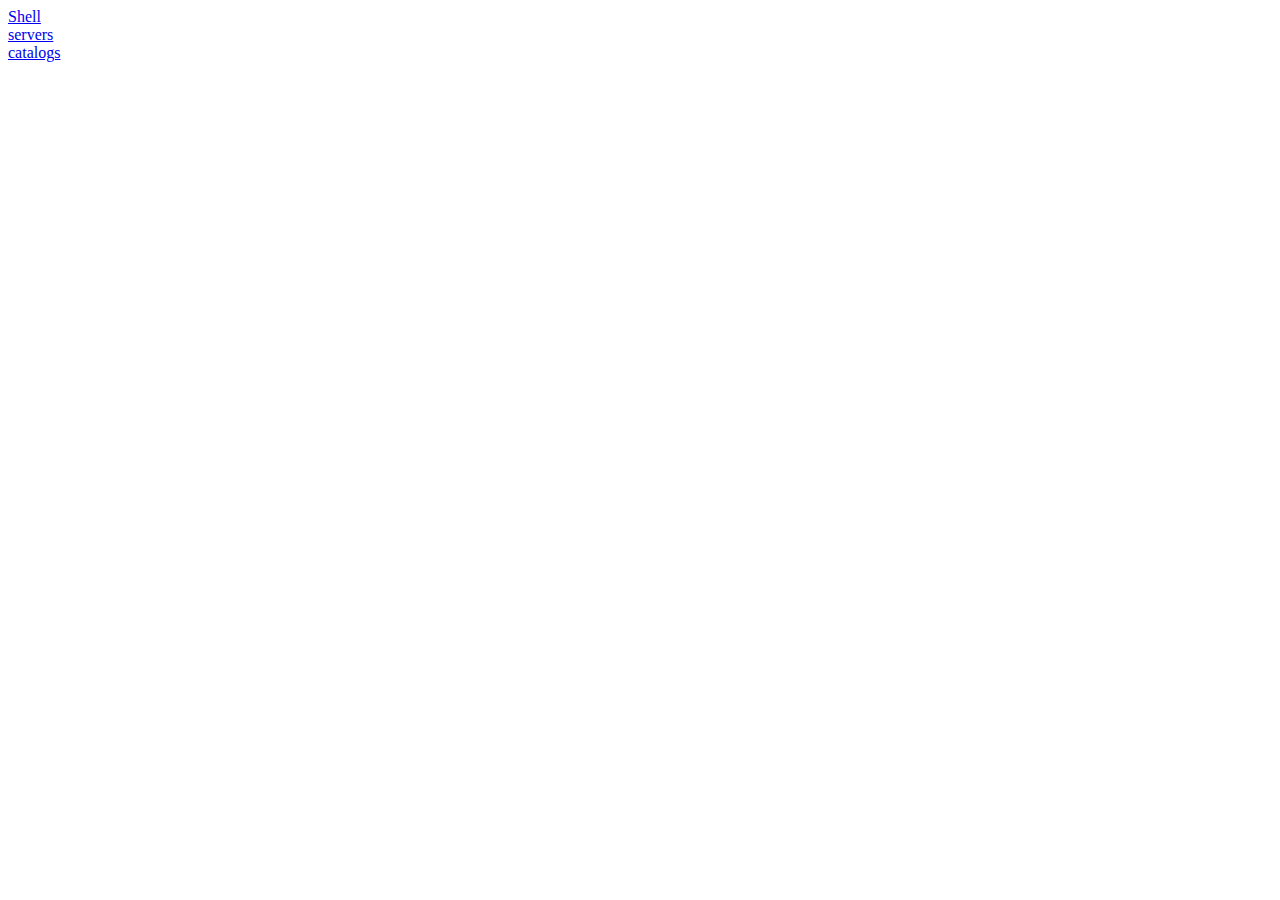
<file: hooogle-web/src/main/webapp/index.html>
<!DOCTYPE HTML>
<html lang="en">
<head>
    <meta charset="UTF-8">
    <title></title>
</head>
<body>
    <a href="widget/html/widget.html?widget=shell">Shell</a>
    <br/>
    <a href="widget/html/widget.html?widget=servers">servers</a>
    <br/>
    <a href="widget/html/widget.html?widget=catalogs">catalogs</a>
</body>
</html>
</file>
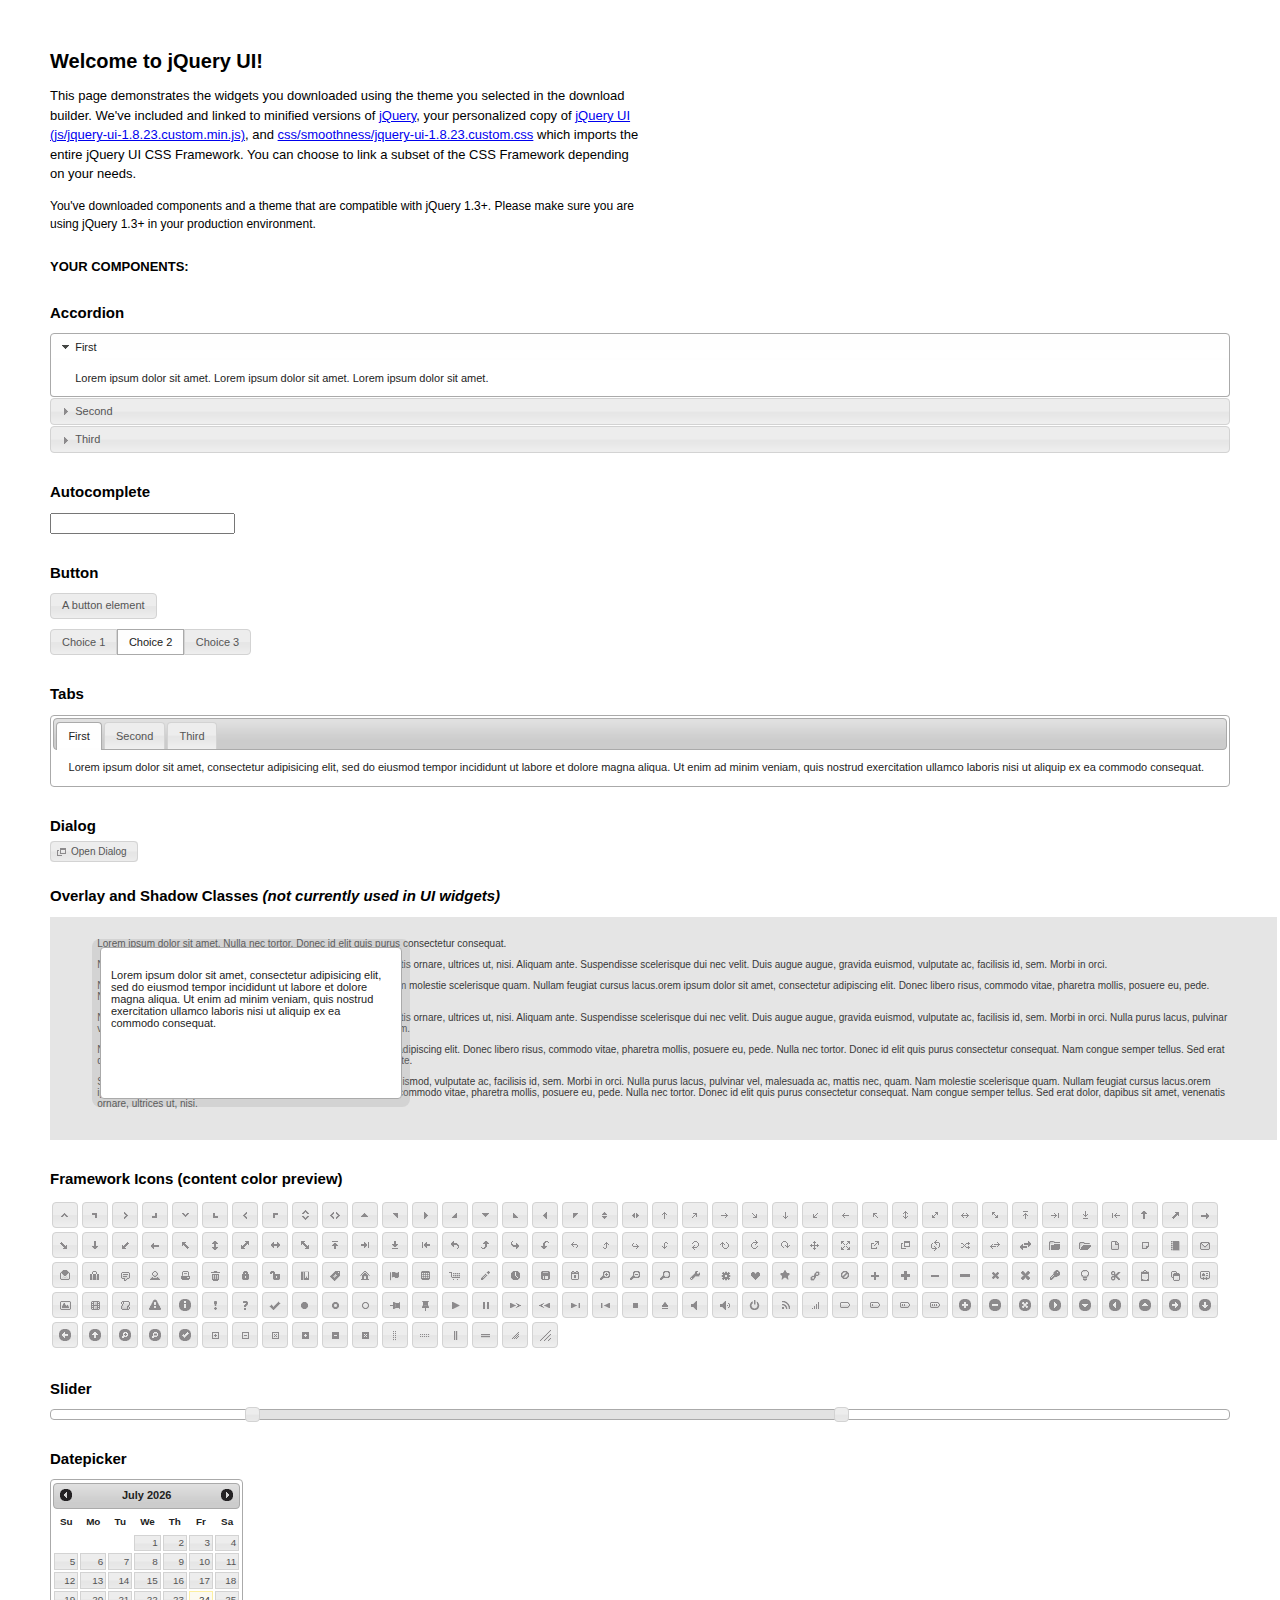
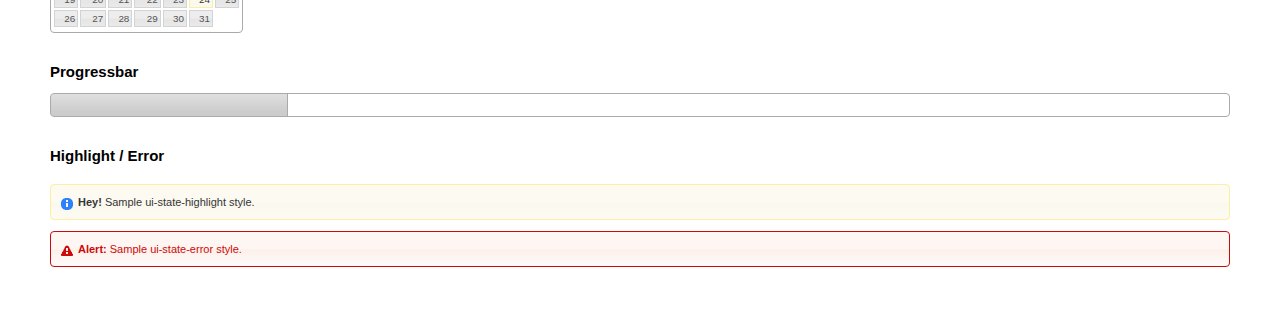
<file: hooogle-web/src/main/webapp/jqueryui/jquery-ui-1.8.23/index.html>
<!DOCTYPE html>
<html>
	<head>
		<meta http-equiv="Content-Type" content="text/html; charset=iso-8859-1" />
		<title>jQuery UI Example Page</title>
		<link type="text/css" href="css/smoothness/jquery-ui-1.8.23.custom.css" rel="stylesheet" />
		<script type="text/javascript" src="js/jquery-1.7.2.min.js"></script>
		<script type="text/javascript" src="js/jquery-ui-1.8.23.custom.min.js"></script>
		<script type="text/javascript">
			$(function(){

				// Accordion
				$("#accordion").accordion({ header: "h3" });

				//Autocomplete
				$("#autocomplete").autocomplete({
					source: ["c++", "java", "php", "coldfusion", "javascript", "asp", "ruby", "python", "c", "scala", "groovy", "haskell", "perl"]
				});

				// Button
				$("#button").button();
				$("#radioset").buttonset();

				// Tabs
				$('#tabs').tabs();

				// Dialog
				$('#dialog').dialog({
					autoOpen: false,
					width: 600,
					buttons: {
						"Ok": function() {
							$(this).dialog("close");
						},
						"Cancel": function() {
							$(this).dialog("close");
						}
					}
				});

				// Dialog Link
				$('#dialog_link').click(function(){
					$('#dialog').dialog('open');
					return false;
				});

				// Datepicker
				$('#datepicker').datepicker({
					inline: true
				});

				// Slider
				$('#slider').slider({
					range: true,
					values: [17, 67]
				});

				// Progressbar
				$("#progressbar").progressbar({
					value: 20
				});

				//hover states on the static widgets
				$('#dialog_link, ul#icons li').hover(
					function() { $(this).addClass('ui-state-hover'); },
					function() { $(this).removeClass('ui-state-hover'); }
				);

			});
		</script>
		<style type="text/css">
			/*demo page css*/
			body{ font: 62.5% "Trebuchet MS", sans-serif; margin: 50px;}
			.demoHeaders { margin-top: 2em; }
			#dialog_link {padding: .4em 1em .4em 20px;text-decoration: none;position: relative;}
			#dialog_link span.ui-icon {margin: 0 5px 0 0;position: absolute;left: .2em;top: 50%;margin-top: -8px;}
			ul#icons {margin: 0; padding: 0;}
			ul#icons li {margin: 2px; position: relative; padding: 4px 0; cursor: pointer; float: left;  list-style: none;}
			ul#icons span.ui-icon {float: left; margin: 0 4px;}
		</style>
	</head>
	<body>
	<h1>Welcome to jQuery UI!</h1>
	<p style="font-size: 1.3em; line-height: 1.5; margin: 1em 0; width: 50%;">This page demonstrates the widgets you downloaded using the theme you selected in the download builder. We've included and linked to minified versions of <a href="js/jquery-1.7.2.min.js">jQuery</a>, your personalized copy of <a href="js/jquery-ui-1.8.23.custom.min.js">jQuery UI (js/jquery-ui-1.8.23.custom.min.js)</a>, and <a href="css/smoothness/jquery-ui-1.8.23.custom.css">css/smoothness/jquery-ui-1.8.23.custom.css</a> which imports the entire jQuery UI CSS Framework. You can choose to link a subset of the CSS Framework depending on your needs. </p>
	<p style="font-size: 1.2em; line-height: 1.5; margin: 1em 0; width: 50%;">You've downloaded components and a theme that are compatible with jQuery 1.3+. Please make sure you are using jQuery 1.3+ in your production environment.</p>

	<p style="font-weight: bold; margin: 2em 0 1em; font-size: 1.3em;">YOUR COMPONENTS:</p>

		<!-- Accordion -->
		<h2 class="demoHeaders">Accordion</h2>
		<div id="accordion">
			<div>
				<h3><a href="#">First</a></h3>
				<div>Lorem ipsum dolor sit amet. Lorem ipsum dolor sit amet. Lorem ipsum dolor sit amet.</div>
			</div>
			<div>
				<h3><a href="#">Second</a></h3>
				<div>Phasellus mattis tincidunt nibh.</div>
			</div>
			<div>
				<h3><a href="#">Third</a></h3>
				<div>Nam dui erat, auctor a, dignissim quis.</div>
			</div>
		</div>

		<!-- Autocomplete -->
		<h2 class="demoHeaders">Autocomplete</h2>
		<div>
			<input id="autocomplete" style="z-index: 100; position: relative" title="type &quot;a&quot;" />
		</div>

		<!-- Button -->
		<h2 class="demoHeaders">Button</h2>
		<button id="button">A button element</button>
		<form style="margin-top: 1em;">
			<div id="radioset">
				<input type="radio" id="radio1" name="radio" /><label for="radio1">Choice 1</label>
				<input type="radio" id="radio2" name="radio" checked="checked" /><label for="radio2">Choice 2</label>
				<input type="radio" id="radio3" name="radio" /><label for="radio3">Choice 3</label>
			</div>
		</form>


		<!-- Tabs -->
		<h2 class="demoHeaders">Tabs</h2>
		<div id="tabs">
			<ul>
				<li><a href="#tabs-1">First</a></li>
				<li><a href="#tabs-2">Second</a></li>
				<li><a href="#tabs-3">Third</a></li>
			</ul>
			<div id="tabs-1">Lorem ipsum dolor sit amet, consectetur adipisicing elit, sed do eiusmod tempor incididunt ut labore et dolore magna aliqua. Ut enim ad minim veniam, quis nostrud exercitation ullamco laboris nisi ut aliquip ex ea commodo consequat.</div>
			<div id="tabs-2">Phasellus mattis tincidunt nibh. Cras orci urna, blandit id, pretium vel, aliquet ornare, felis. Maecenas scelerisque sem non nisl. Fusce sed lorem in enim dictum bibendum.</div>
			<div id="tabs-3">Nam dui erat, auctor a, dignissim quis, sollicitudin eu, felis. Pellentesque nisi urna, interdum eget, sagittis et, consequat vestibulum, lacus. Mauris porttitor ullamcorper augue.</div>
		</div>

		<!-- Dialog NOTE: Dialog is not generated by UI in this demo so it can be visually styled in themeroller-->
		<h2 class="demoHeaders">Dialog</h2>
		<p><a href="#" id="dialog_link" class="ui-state-default ui-corner-all"><span class="ui-icon ui-icon-newwin"></span>Open Dialog</a></p>


		<h2 class="demoHeaders">Overlay and Shadow Classes <em>(not currently used in UI widgets)</em></h2>
		<div style="position: relative; width: 96%; height: 200px; padding:1% 4%; overflow:hidden;" class="fakewindowcontain">
			<p>Lorem ipsum dolor sit amet,  Nulla nec tortor. Donec id elit quis purus consectetur consequat. </p><p>Nam congue semper tellus. Sed erat dolor, dapibus sit amet, venenatis ornare, ultrices ut, nisi. Aliquam ante. Suspendisse scelerisque dui nec velit. Duis augue augue, gravida euismod, vulputate ac, facilisis id, sem. Morbi in orci. </p><p>Nulla purus lacus, pulvinar vel, malesuada ac, mattis nec, quam. Nam molestie scelerisque quam. Nullam feugiat cursus lacus.orem ipsum dolor sit amet, consectetur adipiscing elit. Donec libero risus, commodo vitae, pharetra mollis, posuere eu, pede. Nulla nec tortor. Donec id elit quis purus consectetur consequat. </p><p>Nam congue semper tellus. Sed erat dolor, dapibus sit amet, venenatis ornare, ultrices ut, nisi. Aliquam ante. Suspendisse scelerisque dui nec velit. Duis augue augue, gravida euismod, vulputate ac, facilisis id, sem. Morbi in orci. Nulla purus lacus, pulvinar vel, malesuada ac, mattis nec, quam. Nam molestie scelerisque quam. </p><p>Nullam feugiat cursus lacus.orem ipsum dolor sit amet, consectetur adipiscing elit. Donec libero risus, commodo vitae, pharetra mollis, posuere eu, pede. Nulla nec tortor. Donec id elit quis purus consectetur consequat. Nam congue semper tellus. Sed erat dolor, dapibus sit amet, venenatis ornare, ultrices ut, nisi. Aliquam ante. </p><p>Suspendisse scelerisque dui nec velit. Duis augue augue, gravida euismod, vulputate ac, facilisis id, sem. Morbi in orci. Nulla purus lacus, pulvinar vel, malesuada ac, mattis nec, quam. Nam molestie scelerisque quam. Nullam feugiat cursus lacus.orem ipsum dolor sit amet, consectetur adipiscing elit. Donec libero risus, commodo vitae, pharetra mollis, posuere eu, pede. Nulla nec tortor. Donec id elit quis purus consectetur consequat. Nam congue semper tellus. Sed erat dolor, dapibus sit amet, venenatis ornare, ultrices ut, nisi. </p>

			<!-- ui-dialog -->
			<div class="ui-overlay"><div class="ui-widget-overlay"></div><div class="ui-widget-shadow ui-corner-all" style="width: 302px; height: 152px; position: absolute; left: 50px; top: 30px;"></div></div>
			<div style="position: absolute; width: 280px; height: 130px;left: 50px; top: 30px; padding: 10px;" class="ui-widget ui-widget-content ui-corner-all">
				<div class="ui-dialog-content ui-widget-content" style="background: none; border: 0;">
					<p>Lorem ipsum dolor sit amet, consectetur adipisicing elit, sed do eiusmod tempor incididunt ut labore et dolore magna aliqua. Ut enim ad minim veniam, quis nostrud exercitation ullamco laboris nisi ut aliquip ex ea commodo consequat.</p>
				</div>
			</div>

		</div>


		<!-- ui-dialog -->
		<div id="dialog" title="Dialog Title">
			<p>Lorem ipsum dolor sit amet, consectetur adipisicing elit, sed do eiusmod tempor incididunt ut labore et dolore magna aliqua. Ut enim ad minim veniam, quis nostrud exercitation ullamco laboris nisi ut aliquip ex ea commodo consequat.</p>
		</div>


		<h2 class="demoHeaders">Framework Icons (content color preview)</h2>
		<ul id="icons" class="ui-widget ui-helper-clearfix">

		<li class="ui-state-default ui-corner-all" title=".ui-icon-carat-1-n"><span class="ui-icon ui-icon-carat-1-n"></span></li>
		<li class="ui-state-default ui-corner-all" title=".ui-icon-carat-1-ne"><span class="ui-icon ui-icon-carat-1-ne"></span></li>
		<li class="ui-state-default ui-corner-all" title=".ui-icon-carat-1-e"><span class="ui-icon ui-icon-carat-1-e"></span></li>

		<li class="ui-state-default ui-corner-all" title=".ui-icon-carat-1-se"><span class="ui-icon ui-icon-carat-1-se"></span></li>
		<li class="ui-state-default ui-corner-all" title=".ui-icon-carat-1-s"><span class="ui-icon ui-icon-carat-1-s"></span></li>
		<li class="ui-state-default ui-corner-all" title=".ui-icon-carat-1-sw"><span class="ui-icon ui-icon-carat-1-sw"></span></li>
		<li class="ui-state-default ui-corner-all" title=".ui-icon-carat-1-w"><span class="ui-icon ui-icon-carat-1-w"></span></li>
		<li class="ui-state-default ui-corner-all" title=".ui-icon-carat-1-nw"><span class="ui-icon ui-icon-carat-1-nw"></span></li>
		<li class="ui-state-default ui-corner-all" title=".ui-icon-carat-2-n-s"><span class="ui-icon ui-icon-carat-2-n-s"></span></li>
		<li class="ui-state-default ui-corner-all" title=".ui-icon-carat-2-e-w"><span class="ui-icon ui-icon-carat-2-e-w"></span></li>
		<li class="ui-state-default ui-corner-all" title=".ui-icon-triangle-1-n"><span class="ui-icon ui-icon-triangle-1-n"></span></li>
		<li class="ui-state-default ui-corner-all" title=".ui-icon-triangle-1-ne"><span class="ui-icon ui-icon-triangle-1-ne"></span></li>

		<li class="ui-state-default ui-corner-all" title=".ui-icon-triangle-1-e"><span class="ui-icon ui-icon-triangle-1-e"></span></li>
		<li class="ui-state-default ui-corner-all" title=".ui-icon-triangle-1-se"><span class="ui-icon ui-icon-triangle-1-se"></span></li>
		<li class="ui-state-default ui-corner-all" title=".ui-icon-triangle-1-s"><span class="ui-icon ui-icon-triangle-1-s"></span></li>
		<li class="ui-state-default ui-corner-all" title=".ui-icon-triangle-1-sw"><span class="ui-icon ui-icon-triangle-1-sw"></span></li>
		<li class="ui-state-default ui-corner-all" title=".ui-icon-triangle-1-w"><span class="ui-icon ui-icon-triangle-1-w"></span></li>
		<li class="ui-state-default ui-corner-all" title=".ui-icon-triangle-1-nw"><span class="ui-icon ui-icon-triangle-1-nw"></span></li>
		<li class="ui-state-default ui-corner-all" title=".ui-icon-triangle-2-n-s"><span class="ui-icon ui-icon-triangle-2-n-s"></span></li>
		<li class="ui-state-default ui-corner-all" title=".ui-icon-triangle-2-e-w"><span class="ui-icon ui-icon-triangle-2-e-w"></span></li>
		<li class="ui-state-default ui-corner-all" title=".ui-icon-arrow-1-n"><span class="ui-icon ui-icon-arrow-1-n"></span></li>

		<li class="ui-state-default ui-corner-all" title=".ui-icon-arrow-1-ne"><span class="ui-icon ui-icon-arrow-1-ne"></span></li>
		<li class="ui-state-default ui-corner-all" title=".ui-icon-arrow-1-e"><span class="ui-icon ui-icon-arrow-1-e"></span></li>
		<li class="ui-state-default ui-corner-all" title=".ui-icon-arrow-1-se"><span class="ui-icon ui-icon-arrow-1-se"></span></li>
		<li class="ui-state-default ui-corner-all" title=".ui-icon-arrow-1-s"><span class="ui-icon ui-icon-arrow-1-s"></span></li>
		<li class="ui-state-default ui-corner-all" title=".ui-icon-arrow-1-sw"><span class="ui-icon ui-icon-arrow-1-sw"></span></li>
		<li class="ui-state-default ui-corner-all" title=".ui-icon-arrow-1-w"><span class="ui-icon ui-icon-arrow-1-w"></span></li>
		<li class="ui-state-default ui-corner-all" title=".ui-icon-arrow-1-nw"><span class="ui-icon ui-icon-arrow-1-nw"></span></li>
		<li class="ui-state-default ui-corner-all" title=".ui-icon-arrow-2-n-s"><span class="ui-icon ui-icon-arrow-2-n-s"></span></li>
		<li class="ui-state-default ui-corner-all" title=".ui-icon-arrow-2-ne-sw"><span class="ui-icon ui-icon-arrow-2-ne-sw"></span></li>

		<li class="ui-state-default ui-corner-all" title=".ui-icon-arrow-2-e-w"><span class="ui-icon ui-icon-arrow-2-e-w"></span></li>
		<li class="ui-state-default ui-corner-all" title=".ui-icon-arrow-2-se-nw"><span class="ui-icon ui-icon-arrow-2-se-nw"></span></li>
		<li class="ui-state-default ui-corner-all" title=".ui-icon-arrowstop-1-n"><span class="ui-icon ui-icon-arrowstop-1-n"></span></li>
		<li class="ui-state-default ui-corner-all" title=".ui-icon-arrowstop-1-e"><span class="ui-icon ui-icon-arrowstop-1-e"></span></li>
		<li class="ui-state-default ui-corner-all" title=".ui-icon-arrowstop-1-s"><span class="ui-icon ui-icon-arrowstop-1-s"></span></li>
		<li class="ui-state-default ui-corner-all" title=".ui-icon-arrowstop-1-w"><span class="ui-icon ui-icon-arrowstop-1-w"></span></li>
		<li class="ui-state-default ui-corner-all" title=".ui-icon-arrowthick-1-n"><span class="ui-icon ui-icon-arrowthick-1-n"></span></li>
		<li class="ui-state-default ui-corner-all" title=".ui-icon-arrowthick-1-ne"><span class="ui-icon ui-icon-arrowthick-1-ne"></span></li>
		<li class="ui-state-default ui-corner-all" title=".ui-icon-arrowthick-1-e"><span class="ui-icon ui-icon-arrowthick-1-e"></span></li>

		<li class="ui-state-default ui-corner-all" title=".ui-icon-arrowthick-1-se"><span class="ui-icon ui-icon-arrowthick-1-se"></span></li>
		<li class="ui-state-default ui-corner-all" title=".ui-icon-arrowthick-1-s"><span class="ui-icon ui-icon-arrowthick-1-s"></span></li>
		<li class="ui-state-default ui-corner-all" title=".ui-icon-arrowthick-1-sw"><span class="ui-icon ui-icon-arrowthick-1-sw"></span></li>
		<li class="ui-state-default ui-corner-all" title=".ui-icon-arrowthick-1-w"><span class="ui-icon ui-icon-arrowthick-1-w"></span></li>
		<li class="ui-state-default ui-corner-all" title=".ui-icon-arrowthick-1-nw"><span class="ui-icon ui-icon-arrowthick-1-nw"></span></li>
		<li class="ui-state-default ui-corner-all" title=".ui-icon-arrowthick-2-n-s"><span class="ui-icon ui-icon-arrowthick-2-n-s"></span></li>
		<li class="ui-state-default ui-corner-all" title=".ui-icon-arrowthick-2-ne-sw"><span class="ui-icon ui-icon-arrowthick-2-ne-sw"></span></li>
		<li class="ui-state-default ui-corner-all" title=".ui-icon-arrowthick-2-e-w"><span class="ui-icon ui-icon-arrowthick-2-e-w"></span></li>
		<li class="ui-state-default ui-corner-all" title=".ui-icon-arrowthick-2-se-nw"><span class="ui-icon ui-icon-arrowthick-2-se-nw"></span></li>

		<li class="ui-state-default ui-corner-all" title=".ui-icon-arrowthickstop-1-n"><span class="ui-icon ui-icon-arrowthickstop-1-n"></span></li>
		<li class="ui-state-default ui-corner-all" title=".ui-icon-arrowthickstop-1-e"><span class="ui-icon ui-icon-arrowthickstop-1-e"></span></li>
		<li class="ui-state-default ui-corner-all" title=".ui-icon-arrowthickstop-1-s"><span class="ui-icon ui-icon-arrowthickstop-1-s"></span></li>
		<li class="ui-state-default ui-corner-all" title=".ui-icon-arrowthickstop-1-w"><span class="ui-icon ui-icon-arrowthickstop-1-w"></span></li>
		<li class="ui-state-default ui-corner-all" title=".ui-icon-arrowreturnthick-1-w"><span class="ui-icon ui-icon-arrowreturnthick-1-w"></span></li>
		<li class="ui-state-default ui-corner-all" title=".ui-icon-arrowreturnthick-1-n"><span class="ui-icon ui-icon-arrowreturnthick-1-n"></span></li>
		<li class="ui-state-default ui-corner-all" title=".ui-icon-arrowreturnthick-1-e"><span class="ui-icon ui-icon-arrowreturnthick-1-e"></span></li>
		<li class="ui-state-default ui-corner-all" title=".ui-icon-arrowreturnthick-1-s"><span class="ui-icon ui-icon-arrowreturnthick-1-s"></span></li>
		<li class="ui-state-default ui-corner-all" title=".ui-icon-arrowreturn-1-w"><span class="ui-icon ui-icon-arrowreturn-1-w"></span></li>

		<li class="ui-state-default ui-corner-all" title=".ui-icon-arrowreturn-1-n"><span class="ui-icon ui-icon-arrowreturn-1-n"></span></li>
		<li class="ui-state-default ui-corner-all" title=".ui-icon-arrowreturn-1-e"><span class="ui-icon ui-icon-arrowreturn-1-e"></span></li>
		<li class="ui-state-default ui-corner-all" title=".ui-icon-arrowreturn-1-s"><span class="ui-icon ui-icon-arrowreturn-1-s"></span></li>
		<li class="ui-state-default ui-corner-all" title=".ui-icon-arrowrefresh-1-w"><span class="ui-icon ui-icon-arrowrefresh-1-w"></span></li>
		<li class="ui-state-default ui-corner-all" title=".ui-icon-arrowrefresh-1-n"><span class="ui-icon ui-icon-arrowrefresh-1-n"></span></li>
		<li class="ui-state-default ui-corner-all" title=".ui-icon-arrowrefresh-1-e"><span class="ui-icon ui-icon-arrowrefresh-1-e"></span></li>
		<li class="ui-state-default ui-corner-all" title=".ui-icon-arrowrefresh-1-s"><span class="ui-icon ui-icon-arrowrefresh-1-s"></span></li>
		<li class="ui-state-default ui-corner-all" title=".ui-icon-arrow-4"><span class="ui-icon ui-icon-arrow-4"></span></li>
		<li class="ui-state-default ui-corner-all" title=".ui-icon-arrow-4-diag"><span class="ui-icon ui-icon-arrow-4-diag"></span></li>

		<li class="ui-state-default ui-corner-all" title=".ui-icon-extlink"><span class="ui-icon ui-icon-extlink"></span></li>
		<li class="ui-state-default ui-corner-all" title=".ui-icon-newwin"><span class="ui-icon ui-icon-newwin"></span></li>
		<li class="ui-state-default ui-corner-all" title=".ui-icon-refresh"><span class="ui-icon ui-icon-refresh"></span></li>
		<li class="ui-state-default ui-corner-all" title=".ui-icon-shuffle"><span class="ui-icon ui-icon-shuffle"></span></li>
		<li class="ui-state-default ui-corner-all" title=".ui-icon-transfer-e-w"><span class="ui-icon ui-icon-transfer-e-w"></span></li>
		<li class="ui-state-default ui-corner-all" title=".ui-icon-transferthick-e-w"><span class="ui-icon ui-icon-transferthick-e-w"></span></li>
		<li class="ui-state-default ui-corner-all" title=".ui-icon-folder-collapsed"><span class="ui-icon ui-icon-folder-collapsed"></span></li>
		<li class="ui-state-default ui-corner-all" title=".ui-icon-folder-open"><span class="ui-icon ui-icon-folder-open"></span></li>
		<li class="ui-state-default ui-corner-all" title=".ui-icon-document"><span class="ui-icon ui-icon-document"></span></li>

		<li class="ui-state-default ui-corner-all" title=".ui-icon-document-b"><span class="ui-icon ui-icon-document-b"></span></li>
		<li class="ui-state-default ui-corner-all" title=".ui-icon-note"><span class="ui-icon ui-icon-note"></span></li>
		<li class="ui-state-default ui-corner-all" title=".ui-icon-mail-closed"><span class="ui-icon ui-icon-mail-closed"></span></li>
		<li class="ui-state-default ui-corner-all" title=".ui-icon-mail-open"><span class="ui-icon ui-icon-mail-open"></span></li>
		<li class="ui-state-default ui-corner-all" title=".ui-icon-suitcase"><span class="ui-icon ui-icon-suitcase"></span></li>
		<li class="ui-state-default ui-corner-all" title=".ui-icon-comment"><span class="ui-icon ui-icon-comment"></span></li>
		<li class="ui-state-default ui-corner-all" title=".ui-icon-person"><span class="ui-icon ui-icon-person"></span></li>
		<li class="ui-state-default ui-corner-all" title=".ui-icon-print"><span class="ui-icon ui-icon-print"></span></li>
		<li class="ui-state-default ui-corner-all" title=".ui-icon-trash"><span class="ui-icon ui-icon-trash"></span></li>

		<li class="ui-state-default ui-corner-all" title=".ui-icon-locked"><span class="ui-icon ui-icon-locked"></span></li>
		<li class="ui-state-default ui-corner-all" title=".ui-icon-unlocked"><span class="ui-icon ui-icon-unlocked"></span></li>
		<li class="ui-state-default ui-corner-all" title=".ui-icon-bookmark"><span class="ui-icon ui-icon-bookmark"></span></li>
		<li class="ui-state-default ui-corner-all" title=".ui-icon-tag"><span class="ui-icon ui-icon-tag"></span></li>
		<li class="ui-state-default ui-corner-all" title=".ui-icon-home"><span class="ui-icon ui-icon-home"></span></li>
		<li class="ui-state-default ui-corner-all" title=".ui-icon-flag"><span class="ui-icon ui-icon-flag"></span></li>
		<li class="ui-state-default ui-corner-all" title=".ui-icon-calculator"><span class="ui-icon ui-icon-calculator"></span></li>
		<li class="ui-state-default ui-corner-all" title=".ui-icon-cart"><span class="ui-icon ui-icon-cart"></span></li>
		<li class="ui-state-default ui-corner-all" title=".ui-icon-pencil"><span class="ui-icon ui-icon-pencil"></span></li>

		<li class="ui-state-default ui-corner-all" title=".ui-icon-clock"><span class="ui-icon ui-icon-clock"></span></li>
		<li class="ui-state-default ui-corner-all" title=".ui-icon-disk"><span class="ui-icon ui-icon-disk"></span></li>
		<li class="ui-state-default ui-corner-all" title=".ui-icon-calendar"><span class="ui-icon ui-icon-calendar"></span></li>
		<li class="ui-state-default ui-corner-all" title=".ui-icon-zoomin"><span class="ui-icon ui-icon-zoomin"></span></li>
		<li class="ui-state-default ui-corner-all" title=".ui-icon-zoomout"><span class="ui-icon ui-icon-zoomout"></span></li>
		<li class="ui-state-default ui-corner-all" title=".ui-icon-search"><span class="ui-icon ui-icon-search"></span></li>
		<li class="ui-state-default ui-corner-all" title=".ui-icon-wrench"><span class="ui-icon ui-icon-wrench"></span></li>
		<li class="ui-state-default ui-corner-all" title=".ui-icon-gear"><span class="ui-icon ui-icon-gear"></span></li>
		<li class="ui-state-default ui-corner-all" title=".ui-icon-heart"><span class="ui-icon ui-icon-heart"></span></li>

		<li class="ui-state-default ui-corner-all" title=".ui-icon-star"><span class="ui-icon ui-icon-star"></span></li>
		<li class="ui-state-default ui-corner-all" title=".ui-icon-link"><span class="ui-icon ui-icon-link"></span></li>
		<li class="ui-state-default ui-corner-all" title=".ui-icon-cancel"><span class="ui-icon ui-icon-cancel"></span></li>
		<li class="ui-state-default ui-corner-all" title=".ui-icon-plus"><span class="ui-icon ui-icon-plus"></span></li>
		<li class="ui-state-default ui-corner-all" title=".ui-icon-plusthick"><span class="ui-icon ui-icon-plusthick"></span></li>
		<li class="ui-state-default ui-corner-all" title=".ui-icon-minus"><span class="ui-icon ui-icon-minus"></span></li>
		<li class="ui-state-default ui-corner-all" title=".ui-icon-minusthick"><span class="ui-icon ui-icon-minusthick"></span></li>
		<li class="ui-state-default ui-corner-all" title=".ui-icon-close"><span class="ui-icon ui-icon-close"></span></li>
		<li class="ui-state-default ui-corner-all" title=".ui-icon-closethick"><span class="ui-icon ui-icon-closethick"></span></li>

		<li class="ui-state-default ui-corner-all" title=".ui-icon-key"><span class="ui-icon ui-icon-key"></span></li>
		<li class="ui-state-default ui-corner-all" title=".ui-icon-lightbulb"><span class="ui-icon ui-icon-lightbulb"></span></li>
		<li class="ui-state-default ui-corner-all" title=".ui-icon-scissors"><span class="ui-icon ui-icon-scissors"></span></li>
		<li class="ui-state-default ui-corner-all" title=".ui-icon-clipboard"><span class="ui-icon ui-icon-clipboard"></span></li>
		<li class="ui-state-default ui-corner-all" title=".ui-icon-copy"><span class="ui-icon ui-icon-copy"></span></li>
		<li class="ui-state-default ui-corner-all" title=".ui-icon-contact"><span class="ui-icon ui-icon-contact"></span></li>
		<li class="ui-state-default ui-corner-all" title=".ui-icon-image"><span class="ui-icon ui-icon-image"></span></li>
		<li class="ui-state-default ui-corner-all" title=".ui-icon-video"><span class="ui-icon ui-icon-video"></span></li>
		<li class="ui-state-default ui-corner-all" title=".ui-icon-script"><span class="ui-icon ui-icon-script"></span></li>
		<li class="ui-state-default ui-corner-all" title=".ui-icon-alert"><span class="ui-icon ui-icon-alert"></span></li>

		<li class="ui-state-default ui-corner-all" title=".ui-icon-info"><span class="ui-icon ui-icon-info"></span></li>
		<li class="ui-state-default ui-corner-all" title=".ui-icon-notice"><span class="ui-icon ui-icon-notice"></span></li>
		<li class="ui-state-default ui-corner-all" title=".ui-icon-help"><span class="ui-icon ui-icon-help"></span></li>
		<li class="ui-state-default ui-corner-all" title=".ui-icon-check"><span class="ui-icon ui-icon-check"></span></li>
		<li class="ui-state-default ui-corner-all" title=".ui-icon-bullet"><span class="ui-icon ui-icon-bullet"></span></li>
		<li class="ui-state-default ui-corner-all" title=".ui-icon-radio-off"><span class="ui-icon ui-icon-radio-off"></span></li>
		<li class="ui-state-default ui-corner-all" title=".ui-icon-radio-on"><span class="ui-icon ui-icon-radio-on"></span></li>
		<li class="ui-state-default ui-corner-all" title=".ui-icon-pin-w"><span class="ui-icon ui-icon-pin-w"></span></li>
		<li class="ui-state-default ui-corner-all" title=".ui-icon-pin-s"><span class="ui-icon ui-icon-pin-s"></span></li>
		<li class="ui-state-default ui-corner-all" title=".ui-icon-play"><span class="ui-icon ui-icon-play"></span></li>
		<li class="ui-state-default ui-corner-all" title=".ui-icon-pause"><span class="ui-icon ui-icon-pause"></span></li>

		<li class="ui-state-default ui-corner-all" title=".ui-icon-seek-next"><span class="ui-icon ui-icon-seek-next"></span></li>
		<li class="ui-state-default ui-corner-all" title=".ui-icon-seek-prev"><span class="ui-icon ui-icon-seek-prev"></span></li>
		<li class="ui-state-default ui-corner-all" title=".ui-icon-seek-end"><span class="ui-icon ui-icon-seek-end"></span></li>
		<li class="ui-state-default ui-corner-all" title=".ui-icon-seek-first"><span class="ui-icon ui-icon-seek-first"></span></li>
		<li class="ui-state-default ui-corner-all" title=".ui-icon-stop"><span class="ui-icon ui-icon-stop"></span></li>
		<li class="ui-state-default ui-corner-all" title=".ui-icon-eject"><span class="ui-icon ui-icon-eject"></span></li>
		<li class="ui-state-default ui-corner-all" title=".ui-icon-volume-off"><span class="ui-icon ui-icon-volume-off"></span></li>
		<li class="ui-state-default ui-corner-all" title=".ui-icon-volume-on"><span class="ui-icon ui-icon-volume-on"></span></li>
		<li class="ui-state-default ui-corner-all" title=".ui-icon-power"><span class="ui-icon ui-icon-power"></span></li>

		<li class="ui-state-default ui-corner-all" title=".ui-icon-signal-diag"><span class="ui-icon ui-icon-signal-diag"></span></li>
		<li class="ui-state-default ui-corner-all" title=".ui-icon-signal"><span class="ui-icon ui-icon-signal"></span></li>
		<li class="ui-state-default ui-corner-all" title=".ui-icon-battery-0"><span class="ui-icon ui-icon-battery-0"></span></li>
		<li class="ui-state-default ui-corner-all" title=".ui-icon-battery-1"><span class="ui-icon ui-icon-battery-1"></span></li>
		<li class="ui-state-default ui-corner-all" title=".ui-icon-battery-2"><span class="ui-icon ui-icon-battery-2"></span></li>
		<li class="ui-state-default ui-corner-all" title=".ui-icon-battery-3"><span class="ui-icon ui-icon-battery-3"></span></li>
		<li class="ui-state-default ui-corner-all" title=".ui-icon-circle-plus"><span class="ui-icon ui-icon-circle-plus"></span></li>
		<li class="ui-state-default ui-corner-all" title=".ui-icon-circle-minus"><span class="ui-icon ui-icon-circle-minus"></span></li>
		<li class="ui-state-default ui-corner-all" title=".ui-icon-circle-close"><span class="ui-icon ui-icon-circle-close"></span></li>

		<li class="ui-state-default ui-corner-all" title=".ui-icon-circle-triangle-e"><span class="ui-icon ui-icon-circle-triangle-e"></span></li>
		<li class="ui-state-default ui-corner-all" title=".ui-icon-circle-triangle-s"><span class="ui-icon ui-icon-circle-triangle-s"></span></li>
		<li class="ui-state-default ui-corner-all" title=".ui-icon-circle-triangle-w"><span class="ui-icon ui-icon-circle-triangle-w"></span></li>
		<li class="ui-state-default ui-corner-all" title=".ui-icon-circle-triangle-n"><span class="ui-icon ui-icon-circle-triangle-n"></span></li>
		<li class="ui-state-default ui-corner-all" title=".ui-icon-circle-arrow-e"><span class="ui-icon ui-icon-circle-arrow-e"></span></li>
		<li class="ui-state-default ui-corner-all" title=".ui-icon-circle-arrow-s"><span class="ui-icon ui-icon-circle-arrow-s"></span></li>
		<li class="ui-state-default ui-corner-all" title=".ui-icon-circle-arrow-w"><span class="ui-icon ui-icon-circle-arrow-w"></span></li>
		<li class="ui-state-default ui-corner-all" title=".ui-icon-circle-arrow-n"><span class="ui-icon ui-icon-circle-arrow-n"></span></li>
		<li class="ui-state-default ui-corner-all" title=".ui-icon-circle-zoomin"><span class="ui-icon ui-icon-circle-zoomin"></span></li>

		<li class="ui-state-default ui-corner-all" title=".ui-icon-circle-zoomout"><span class="ui-icon ui-icon-circle-zoomout"></span></li>
		<li class="ui-state-default ui-corner-all" title=".ui-icon-circle-check"><span class="ui-icon ui-icon-circle-check"></span></li>
		<li class="ui-state-default ui-corner-all" title=".ui-icon-circlesmall-plus"><span class="ui-icon ui-icon-circlesmall-plus"></span></li>
		<li class="ui-state-default ui-corner-all" title=".ui-icon-circlesmall-minus"><span class="ui-icon ui-icon-circlesmall-minus"></span></li>
		<li class="ui-state-default ui-corner-all" title=".ui-icon-circlesmall-close"><span class="ui-icon ui-icon-circlesmall-close"></span></li>
		<li class="ui-state-default ui-corner-all" title=".ui-icon-squaresmall-plus"><span class="ui-icon ui-icon-squaresmall-plus"></span></li>
		<li class="ui-state-default ui-corner-all" title=".ui-icon-squaresmall-minus"><span class="ui-icon ui-icon-squaresmall-minus"></span></li>
		<li class="ui-state-default ui-corner-all" title=".ui-icon-squaresmall-close"><span class="ui-icon ui-icon-squaresmall-close"></span></li>
		<li class="ui-state-default ui-corner-all" title=".ui-icon-grip-dotted-vertical"><span class="ui-icon ui-icon-grip-dotted-vertical"></span></li>

		<li class="ui-state-default ui-corner-all" title=".ui-icon-grip-dotted-horizontal"><span class="ui-icon ui-icon-grip-dotted-horizontal"></span></li>
		<li class="ui-state-default ui-corner-all" title=".ui-icon-grip-solid-vertical"><span class="ui-icon ui-icon-grip-solid-vertical"></span></li>
		<li class="ui-state-default ui-corner-all" title=".ui-icon-grip-solid-horizontal"><span class="ui-icon ui-icon-grip-solid-horizontal"></span></li>
		<li class="ui-state-default ui-corner-all" title=".ui-icon-gripsmall-diagonal-se"><span class="ui-icon ui-icon-gripsmall-diagonal-se"></span></li>
		<li class="ui-state-default ui-corner-all" title=".ui-icon-grip-diagonal-se"><span class="ui-icon ui-icon-grip-diagonal-se"></span></li>
		</ul>


		<!-- Slider -->
		<h2 class="demoHeaders">Slider</h2>
		<div id="slider"></div>

		<!-- Datepicker -->
		<h2 class="demoHeaders">Datepicker</h2>
		<div id="datepicker"></div>

		<!-- Progressbar -->
		<h2 class="demoHeaders">Progressbar</h2>
		<div id="progressbar"></div>

		<!-- Highlight / Error -->
		<h2 class="demoHeaders">Highlight / Error</h2>
		<div class="ui-widget">
			<div class="ui-state-highlight ui-corner-all" style="margin-top: 20px; padding: 0 .7em;">
				<p><span class="ui-icon ui-icon-info" style="float: left; margin-right: .3em;"></span>
				<strong>Hey!</strong> Sample ui-state-highlight style.</p>
			</div>
		</div>
		<br/>
		<div class="ui-widget">
			<div class="ui-state-error ui-corner-all" style="padding: 0 .7em;">
				<p><span class="ui-icon ui-icon-alert" style="float: left; margin-right: .3em;"></span>
				<strong>Alert:</strong> Sample ui-state-error style.</p>
			</div>
		</div>

	</body>
</html>
</file>
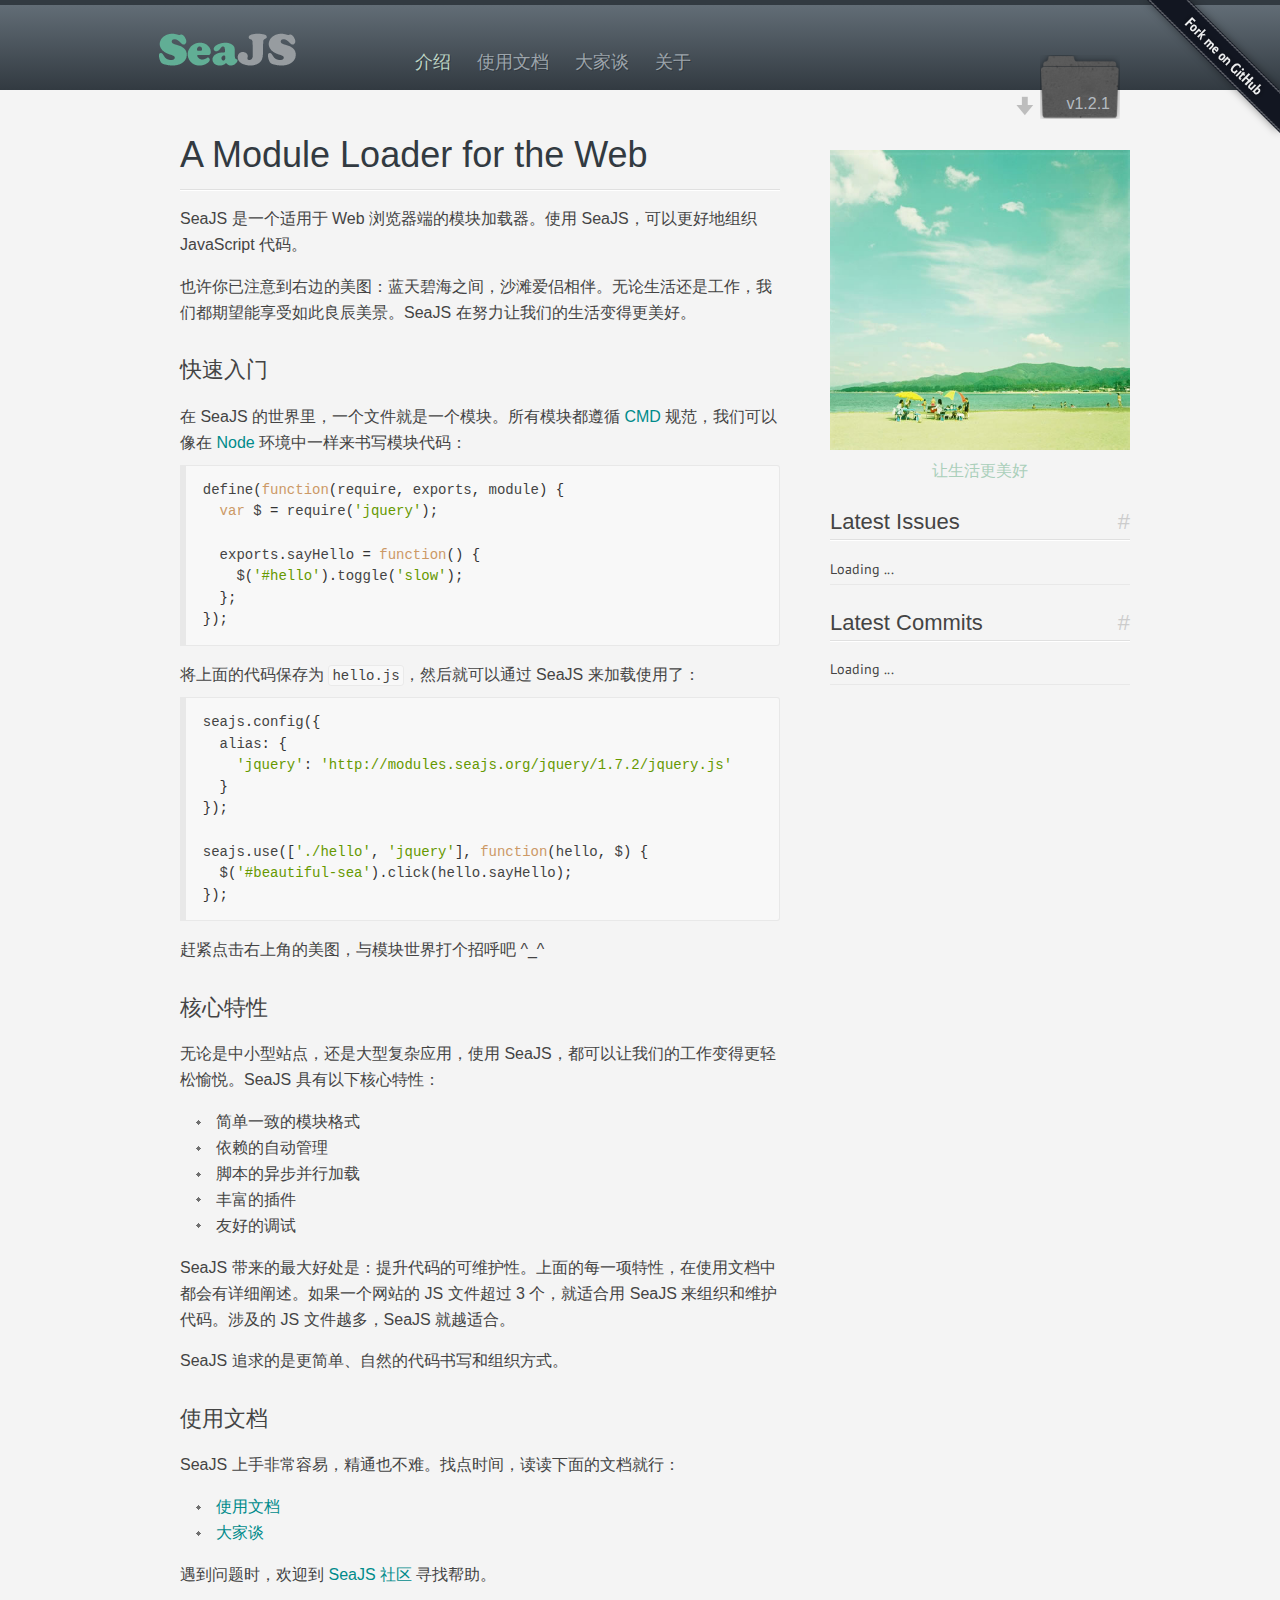
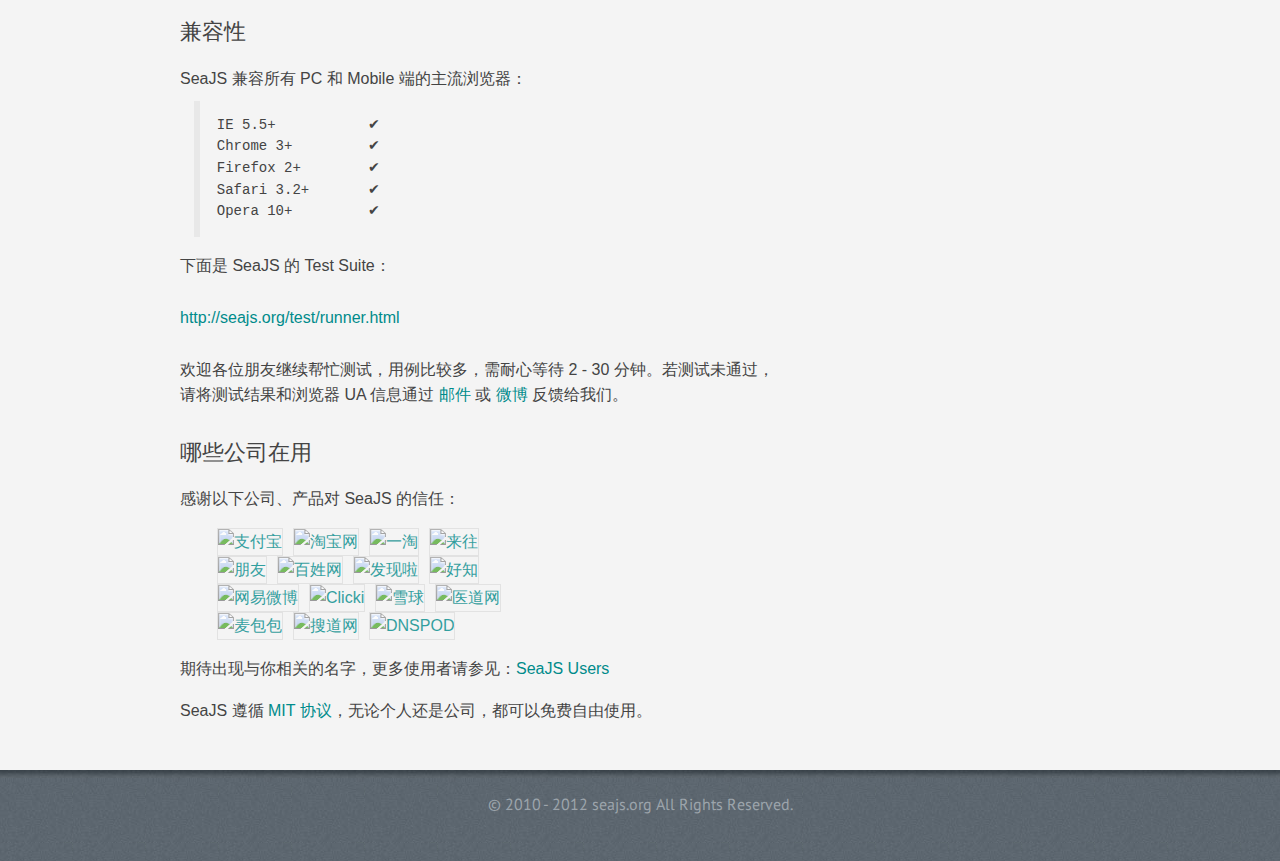
<file: hooogle-web/src/main/webapp/seajs/seajs-1.2.1/docs/index.html>
<!doctype html>
<html>
<head>
<meta charset="utf-8">
<meta name="viewport" content="width=device-width, initial-scale=1, maximum-scale=1">
<title>SeaJS - A Module Loader for the Web</title>
<link rel="stylesheet" href="assets/home.css">
</head>
<body>

<div id="header">
  <div id="header-inner">

  <h1 id="logo">
    <a href="./"><img src="assets/images/logo.png" width="144" height="50" title="SeaJS"></a>
  </h1>

  <ul id="nav">
    <li><a href="#intro">介绍</a></li>
    <li><a href="#api">使用文档</a></li>
    <li><a href="#articles">大家谈</a></li>
    <li><a href="#about">关于</a></li>
  </ul>

  </div>
</div>

<div id="content">

  <div class="page page-active" id="page-loading">
    <h2>Loading ...</h2>
  </div>

  <div class="page" id="page-intro">

    <h2>A Module Loader for the Web</h2>

    <div class="words">

      <p>
        SeaJS 是一个适用于 Web 浏览器端的模块加载器。使用 SeaJS，可以更好地组织 JavaScript 代码。
      </p>

      <p>
        也许你已注意到右边的美图：蓝天碧海之间，沙滩爱侣相伴。无论生活还是工作，我们都期望能享受如此良辰美景。SeaJS
        在努力让我们的生活变得更美好。
      </p>


      <h3 id="glance">快速入门</h3>

      <p>
        在 SeaJS 的世界里，一个文件就是一个模块。所有模块都遵循 <a href="https://github.com/seajs/seajs/issues/242" target="_blank">CMD</a> 规范，我们可以像在 <a href="http://nodejs.org/" target="_blank">Node</a> 环境中一样来书写模块代码：
      </p>

<pre>
define(function(require, exports, module) {
  var $ = require('jquery');

  exports.sayHello = function() {
    $('#hello').toggle('slow');
  };
});
</pre>

      <p>
        将上面的代码保存为 <code>hello.js</code>，然后就可以通过 SeaJS 来加载使用了：
      </p>

<pre>
seajs.config({
  alias: {
    'jquery': 'http://modules.seajs.org/jquery/1.7.2/jquery.js'
  }
});

seajs.use(['./hello', 'jquery'], function(hello, $) {
  $('#beautiful-sea').click(hello.sayHello);
});
</pre>

      <p>
        赶紧点击右上角的美图，与模块世界打个招呼吧 ^_^
      </p>


      <h3 id="features">核心特性</h3>

      <p>
        无论是中小型站点，还是大型复杂应用，使用 SeaJS，都可以让我们的工作变得更轻松愉悦。SeaJS 具有以下核心特性：
      </p>

      <ul>
        <li>简单一致的模块格式</li>
        <li>依赖的自动管理</li>
        <li>脚本的异步并行加载</li>
        <li>丰富的插件</li>
        <li>友好的调试</li>
      </ul>

      <p>
        SeaJS 带来的最大好处是：提升代码的可维护性。上面的每一项特性，在使用文档中都会有详细阐述。如果一个网站的 JS
        文件超过 3 个，就适合用 SeaJS 来组织和维护代码。涉及的 JS 文件越多，SeaJS 就越适合。
      </p>

      <p>
        SeaJS 追求的是更简单、自然的代码书写和组织方式。
      </p>


      <h3 id="docs">使用文档</h3>

      <p>
        SeaJS 上手非常容易，精通也不难。找点时间，读读下面的文档就行：
      </p>

      <ul>
        <li><a href="#api">使用文档</a></li>
        <li><a href="#articles">大家谈</a></li>
      </ul>

      <p>
        遇到问题时，欢迎到 <a href="#about">SeaJS 社区</a> 寻找帮助。
      </p>


      <h3 id="compatible">兼容性</h3>

      <p>
        SeaJS 兼容所有 PC 和 Mobile 端的主流浏览器：
      </p>

<pre class="text">
IE 5.5+           ✔
Chrome 3+         ✔
Firefox 2+        ✔
Safari 3.2+       ✔
Opera 10+         ✔
</pre>

      <p>
        下面是 SeaJS 的 Test Suite：
        <br>
        <br>
        <a href="http://seajs.org/test/runner.html" target="_blank">http://seajs.org/test/runner.html</a>
        <br>
        <br>
        欢迎各位朋友继续帮忙测试，用例比较多，需耐心等待 2 - 30 分钟。若测试未通过，请将测试结果和浏览器 UA 信息通过 <a href="mailto:lifesinger@gmail.com">邮件</a> 或 <a href="http://weibo.com/lifesinger" target="_blank">微博</a> 反馈给我们。
      </p>


      <h3 id="companies">哪些公司在用</h3>

      <p>
        感谢以下公司、产品对 SeaJS 的信任：
      </p>

      <ol id="company-logos">
        <li><a href="https://www.alipay.com/" target="_blank"><img alt="支付宝" data-src="assets/companies/alipay.png" width="103" height="44"></a></li>
        <li><a href="http://taobao.com/" target="_blank"><img alt="淘宝网" data-src="assets/companies/taobao.png" width="164" height="44"></a></li>
        <li><a href="http://etao.com/" target="_blank"><img alt="一淘" data-src="assets/companies/etao.png" width="64" height="44"></a></li>
        <li><a href="http://laiwang.com/" target="_blank"><img alt="来往" data-src="assets/companies/laiwang.png" width="46" height="44"></a></li>
        <li class="clear"></li>
        <li><a href="http://pengyou.com/" target="_blank"><img alt="朋友" data-src="assets/companies/pengyou.png" width="126" height="44"></a></li>
        <li><a href="http://baixing.com/" target="_blank"><img alt="百姓网" data-src="assets/companies/baixing.png" width="104" height="44"></a></li>
        <li><a href="http://faxianla.com/" target="_blank"><img alt="发现啦" data-src="assets/companies/faxianla.png?v2" width="133" height="44"></a></li>
        <li><a href="http://howzhi.com/" target="_blank"><img alt="好知" data-src="assets/companies/howzhi.png" width="84" height="44"></a></li>
        <li class="clear"></li>
        <li><a href="http://t.163.com/" target="_blank"><img alt="网易微博" data-src="assets/companies/t163.png" width="122" height="44"></a></li>
        <li><a href="http://clicki.cn/" target="_blank"><img alt="Clicki" data-src="assets/companies/clicki.png" width="106" height="44"></a></li>
        <li><a href="http://xueqiu.com/" target="_blank"><img alt="雪球" data-src="assets/companies/xueqiu.png" width="88" height="44"></a></li>
        <li><a href="http://edoctor.cn/" target="_blank"><img alt="医道网" data-src="assets/companies/edoctor.png" width="131" height="44"></a></li>
        <li class="clear"></li>
        <li><a href="http://mbaobao.com/" target="_blank"><img alt="麦包包" data-src="assets/companies/mbaobao.png" width="103" height="44"></a></li>
        <li><a href="http://sodao.com/" target="_blank"><img alt="搜道网" data-src="assets/companies/sodao.png" width="171" height="44"></a></li>
        <li><a href="http://dnspod.cn/" target="_blank"><img alt="DNSPOD" data-src="assets/companies/dnspod.png" width="138" height="44"></a></li>
      </ol>

      <div class="clear"></div>

      <p>
        期待出现与你相关的名字，更多使用者请参见：<a href="https://github.com/seajs/seajs/issues/272" target="_blank">SeaJS Users</a>
      </p>

      <p>
        SeaJS 遵循 <a href="../LICENSE.md">MIT 协议</a>，无论个人还是公司，都可以免费自由使用。
      </p>

    </div>

    <div id="side">

      <div id="downloads-link">
        <a href="#downloads" alt="Download this project"><span>v1.2.1</span></a>
      </div>

      <div id="social">
        <!--<iframe data-src="http://markdotto.github.com/github-buttons/github-btn.html?user=seajs&amp;repo=seajs&amp;type=watch&amp;count=true" allowtransparency="true" frameborder="0" scrolling="0" width="110px" height="20px"></iframe>-->
        <!--<iframe data-src="http://markdotto.github.com/github-buttons/github-btn.html?user=seajs&amp;repo=seajs&amp;type=fork&amp;count=true" allowtransparency="true" frameborder="0" scrolling="0" width="90px" height="20px"></iframe>-->
        <!--<iframe allowtransparency="true" frameborder="0" scrolling="no" src="http://platform.twitter.com/widgets/tweet_button.1340179658.html#_=1341106072057&amp;count=horizontal&amp;id=twitter-widget-0&amp;lang=en&amp;original_referer=http%3A%2F%2Fseajs.org%2F&amp;size=m&amp;text=SeaJS%20-%20A%20Module%20Loader%20for%20the%20Web&amp;url=http%3A%2F%2Fseajs.org%2F&amp;via=lifesinger" class="twitter-share-button twitter-count-horizontal" style="width: 116px; height: 20px; " title="Twitter Tweet Button"></iframe>-->
      </div>

      <div id="sea-pic">
        <img id="beautiful-sea" src="assets/images/sea.jpg" width="300" height="300">
        <!-- Thanks to the beautiful sea picture from: http://www.hassel66.net/life_001.html -->
        <p id="wish">让生活更美好</p>
        <p id="hello">Hello, modular world!</p>
      </div>

      <div id="github">

        <h3>Latest Issues <span><a href="https://github.com/seajs/seajs/issues" target="_blank">#</a></span></h3>
        <ul id="issues">
          <li>Loading ...</li>
        </ul>

        <h3>Latest Commits <span><a href="https://github.com/seajs/seajs/commits/master" target="_blank">#</a></span></h3>
        <ul id="commits">
          <li>Loading ...</li>
        </ul>

      </div>
    </div>

  </div>

  <div class="page" id="page-api">

    <h2>Documentation</h2>

    <div class="words">

      <p>
        这是 SeaJS 的官方文档，阅读过程中有任何疑虑，欢迎到 <a href="https://github.com/seajs/seajs/issues/271" target="_blank">社区</a> 交流。
      </p>


      <h3>For Users</h3>

      <ul>
        <li><a href="https://github.com/seajs/seajs/issues/240" target="_blank">模块系统</a></li>
        <li><a href="https://github.com/seajs/seajs/issues/242" target="_blank">CMD 模块定义规范</a></li>
        <li><a href="https://github.com/seajs/seajs/issues/258" target="_blank">模块标识</a></li>
        <li><a href="https://github.com/seajs/seajs/issues/259" target="_blank">require 书写约定</a></li>
        <li><a href="https://github.com/seajs/seajs/issues/260" target="_blank">模块加载器</a></li>
        <li><a href="https://github.com/seajs/seajs/issues/262" target="_blank">配置</a></li>
        <li><a href="https://github.com/seajs/seajs/issues/265" target="_blank">常用插件</a></li>
        <li><a href="https://github.com/seajs/seajs/issues/281" target="_blank">打包部署</a></li>
        <li><a href="https://github.com/seajs/seajs/issues/266" target="_blank">快速参考</a></li>
      </ul>


      <h3>For Advanced Users</h3>

      <ul>
        <li><a href="https://github.com/seajs/seajs/issues/267" target="_blank">常见错误</a></li>
        <li><a href="https://github.com/seajs/seajs/issues/263" target="_blank">SeaJS 的调试接口</a></li>
        <li><a href="https://github.com/seajs/seajs/issues/270" target="_blank">debug 调试插件</a></li>
        <li><a href="https://github.com/seajs/seajs/issues/226" target="_blank">combo 插件</a></li>
        <li><a href="https://github.com/seajs/seajs/issues/274" target="_blank">modify 功能</a></li>
        <li><a href="https://github.com/seajs/seajs/issues/275" target="_blank">与 Node 兼容</a></li>
      </ul>


      <h3>For Plugin Developers</h3>

      <ul>
        <li><a href="https://github.com/seajs/seajs/issues/264" target="_blank">插件开发指南</a></li>
        <li><a href="https://github.com/seajs/seajs/issues/276" target="_blank">源码阅读指引</a></li>
      </ul>

    </div>
  </div>

  <div class="page" id="page-articles">

    <h2>Articles</h2>

    <div class="words">

      <p>
        下面这些文章是从社区中筛选出来的。注意由于 SeaJS 的版本更新，有些内容已不适合，请选择性阅读。欢迎分享或推荐好文章：<a href="https://github.com/seajs/seajs/issues/278" target="_blank">社区文章推荐</a>
      </p>

      <p>
        注意：打不开时，记得翻墙。
      </p>


      <h3>推荐阅读</h3>

      <ul>
        <li><a href="http://cyj.me/why-seajs/zh/" target="_blank">Why SeaJS</a></li>
        <li><a href="http://lifesinger.wordpress.com/2011/04/05/seajs-080-released/" target="_blank">发布 SeaJS 0.8.0 – 海纳百川、有容乃大</a></li>
        <li><a href="https://speakerdeck.com/u/lifesinger/p/seajs" target="_blank">SeaJS 从入门到精通</a></li>
        <li><a href="https://github.com/seajs/seajs/issues/269" target="_blank">从 CommonJS 到 SeaJS</a></li>
        <li><a href="https://github.com/seajs/seajs/issues/277" target="_blank">RequireJS 与 SeaJS 的异同</a></li>
      </ul>


      <h3>使用案例</h3>

      <ul>
        <li><a href="examples/" target="_blank">官方小例子</a></li>
        <li><a href="http://faxianla.com/" target="_blank">发现啦</a></li>
        <li><a href="http://pengyou.com/" target="_blank">朋友网</a></li>
        <li><a href="http://m.taobao.com/" target="_blank">淘宝 Mobile</a></li>
        <li><a href="http://howzhi.com/" target="_blank">好知</a></li>
        <li><a href="http://clicki.cn/" target="_blank">Clicki</a></li>
      </ul>

      <p>
        还有很多案例，比如支付宝、一淘等，但涉及登录等操作，并且比较复杂，就不放上面了。欢迎各位提交优秀案例：<a href="https://github.com/seajs/seajs/issues/272" target="_blank">SeaJS Users</a>
      </p>


      <h3>2012</h3>

      <ul>
        <li><a href="http://mrzhang.me/blog/hello-seajs.html" target="_blank">Hello, SeaJS!</a></li>
        <li><a href="https://github.com/seajs/seajs/issues/308" target="_blank">实例解析 SeaJS 内部执行过程 - 从 use 说起</a></li>
        <li><a href="https://github.com/seajs/seajs/issues/305" target="_blank">SeaJS v1.2 中文注释版</a></li>
        <li><a href="http://www.zhangxinxu.com/wordpress/2012/07/seajs-node-nodejs-spm-npm/" target="_blank">高富帅 SeaJS 使用示例</a></li>
        <li><a href="http://www.cnblogs.com/meteoric_cry/archive/2012/07/04/2576513.html" target="_blank">关于 SeaJS</a></li>
        <li><a href="http://www.cnblogs.com/ljzforever/archive/2012/05/08/2490932.html" target="_blank">SeaJS 学习笔记</a></li>
        <li><a href="http://www.cnblogs.com/snandy/archive/2012/03/30/2423612.html" target="_blank">JavaScript 模块化开发库之 SeaJS</a></li>
        <li><a href="http://www.cnblogs.com/snandy/archive/2012/03/07/2378432.html" target="_blank">拥抱模块化的 JavaScript</a></li>
      </ul>


      <h3>2011</h3>

      <ul>
        <li><a href="http://www.slideshare.net/lifesinger/seajs-10500724" target="_blank">SeaJS – 前端模块化开发探索与网站性能优化实践</a></li>
        <li><a href="http://www.css88.com/archives/4273" target="_blank">SeaJS 的模块定义、模块加载及模块依赖关系</a></li>
        <li><a href="http://www.im-ux.com/archives/833" target="_blank">SeaJS 浅析</a></li>
        <li><a href="http://lifesinger.wordpress.com/2011/10/27/coffeescript-and-less-in-seajs/" target="_blank">用 SeaJS 玩转 CoffeeScript 和 LESS</a></li>
        <li><a href="http://lifesinger.wordpress.com/2011/08/19/jquery-introduction-and-plugins-modulization/" target="_blank">jQuery 模块介绍与 jQuery 插件的深度模块化</a></li>
        <li><a href="http://www.nodejser.com/?p=146431" target="_blank">SeaJS – 全局 map，调试利器</a></li>
        <li><a href="http://lifesinger.wordpress.com/2011/08/01/best-practice-of-version-management/" target="_blank">SeaJS 里版本号和时间戳管理的最佳实践</a></li>
        <li><a href="http://limu.iteye.com/blog/1136712" target="_blank">扩展 SeaJS 模块定义中的 module 参数的应用示例</a></li>
        <li><a href="http://lifesinger.wordpress.com/2011/07/24/online-local-debug/" target="_blank">在线本地调试大观</a></li>
        <li><a href="http://www.slideshare.net/lifesinger/ss-8641944" target="_blank">开放式类库的构建</a></li>
        <li><a href="http://www.cnblogs.com/leoo2sk/archive/2011/06/27/write-javascript-with-seajs.html" target="_blank">使用 SeaJS 实现模块化 JavaScript 开发</a></li>
        <li><a href="http://clonn.blogspot.com/2011/05/seajs-nonblocking-require-library.html" target="_blank">SeaJS，模組化開發加載套件</a></li>
        <li><a href="http://lifesinger.wordpress.com/2011/05/26/exports-and-module-load-in-seajs/" target="_blank">SeaJS 中的 exports 和模块加载</a></li>
        <li><a href="http://www.infoq.com/cn/news/2011/05/nodeparty-hangzhou" target="_blank">NodeParty 杭州站会议纪实：Jscex，SeaJS 与 MyFOX</a></li>
        <li><a href="http://lifesinger.wordpress.com/2011/05/18/jquery-plugins-modulization/" target="_blank">jQuery 插件的模块化</a></li>
        <li><a href="http://lifesinger.wordpress.com/2011/05/14/seajs-and-nodejs/" target="_blank">SeaJS – 跨环境模块化开发实践</a></li>
        <li><a href="http://ghsky.com/2011/05/seajs-first-view.html" target="_blank">初识 SeaJS</a></li>
        <li><a href="http://lifesinger.wordpress.com/2011/04/26/intro-to-seajs/" target="_blank">SeaJS – 不仅仅是模块加载器</a></li>
      </ul>


    </div>
  </div>

  <div class="page" id="page-about">

    <h2>About</h2>

    <div class="words">

      <p>
        SeaJS 是 2010 年由 <a href="https://github.com/lifesinger">lifesinger</a> 发起的开源项目，一直开发维护至今。
      </p>

      <p>
        开源的目的是：
      </p>

      <ol>
        <li>把好的东西分享出来</li>
        <li>让好的东西变得更好</li>
        <li>其他一切皆是浮云</li>
      </ol>

      <p>
        开源需要疯狂而持久的坚持。特别感谢支付宝、一淘、淘宝等前端团队的同事与朋友们。这是我们共同努力的结果，这是团队的产出。
      </p>

      <p>
        感谢腾讯朋友网、百姓网、网易微博、发现啦、麦包包、Clicki、好知等等等等网站的使用。有了你们的信任与反馈，SeaJS 才能越做越好。
      </p>

      <p>
        必须感谢所有程序员的伴侣们。有了你们的理解，程序员的代码才漂亮。
      </p>

      <p>
        最后，隆重感谢可爱的小雕。其实 SeaJS 是他写的，我只是代笔。<br>
        <img src="assets/images/xiaodiao.jpg" width="368" height="490">
      </p>

      <p>
        SeaJS 社区信息，请访问：<a href="https://github.com/seajs/seajs/issues/271" target="_blank">Community</a>
      </p>

    </div>
  </div>

  <div class="page" id="page-downloads">

    <h2>Downloads</h2>

    <div class="words">

      <p class="current">
        <span class="date">2012-08-15</span>
        <a href="https://github.com/downloads/seajs/seajs/seajs-1.2.1.zip">seajs-1.2.1.zip</a>
        <a href="https://github.com/seajs/seajs/issues/324" target="_blank">发布说明</a>
      </p>


      <h3>历史版本</h3>

      <ul>
        <li>
          <span class="date">2011-07-12</span>
          <a href="https://github.com/seajs/seajs/issues/282" target="_blank">1.2.0</a>
        </li>
        <li>
          <span class="date">2011-10-20</span>
          <a href="http://lifesinger.wordpress.com/2011/10/20/seajs-v1-0-2/" target="_blank">1.0.2</a>
        </li>

        <li>
          <span class="date">2011-08-11</span>
          <a href="http://lifesinger.wordpress.com/2011/08/11/seajs-v1-0-1/" target="_blank">1.0.1</a>
        </li>

        <li>
          <span class="date">2011-07-22</span>
          <a href="http://lifesinger.wordpress.com/2011/07/22/seajs-v1-0-0/" target="_blank">1.0.0</a>
        </li>

        <li>
          <span class="date">2011-06-20</span>
          <a href="http://lifesinger.wordpress.com/2011/06/20/seajs-v0-9-5-and-next/" target="_blank">0.9.5</a>
        </li>

        <li>
          <span class="date">2011-06-07</span>
          <a href="http://lifesinger.wordpress.com/2011/06/07/seajs-v0-9-3/" target="_blank">0.9.3</a>
        </li>

        <li>
          <span class="date">2011-05-31</span>
          <a href="http://lifesinger.wordpress.com/2011/05/31/seajs-v0-9-2/" target="_blank">0.9.2</a>
        </li>

        <li>
          <span class="date">2011-05-22</span>
          <a href="http://lifesinger.wordpress.com/2011/05/23/seajs-v0-9-1/" target="_blank">0.9.1</a>
        </li>

        <li>
          <span class="date">2011-05-09</span>
          <a href="http://lifesinger.wordpress.com/2011/05/09/seajs-090-released/" target="_blank">0.9.0</a>
        </li>

        <li>
          <span class="date">2011-04-05</span>
          <a href="http://lifesinger.wordpress.com/2011/04/05/seajs-080-released/" target="_blank">0.8.0</a>
        </li>

        <li>
          <span class="date">2010-12-29</span>
          0.0.1
        </li>

      </ul>

    </div>
  </div>

</div>

<div id="footer">
  <div id="footer-inner">
    <p class="copyright">© 2010 - 2012 seajs.org All Rights Reserved.</p>
  </div>
</div>

<div class="extra">
  <a href="https://github.com/seajs/seajs"><img style="position: absolute; top: -1px; right: 0; border: 0" src="assets/images/forkme.png" width="149" height="149" alt="Fork me on GitHub"></a>
</div>

<script src="../dist/sea.js" data-main="./assets/home.js?v20120712.js"></script>
</body>
</html>
</file>
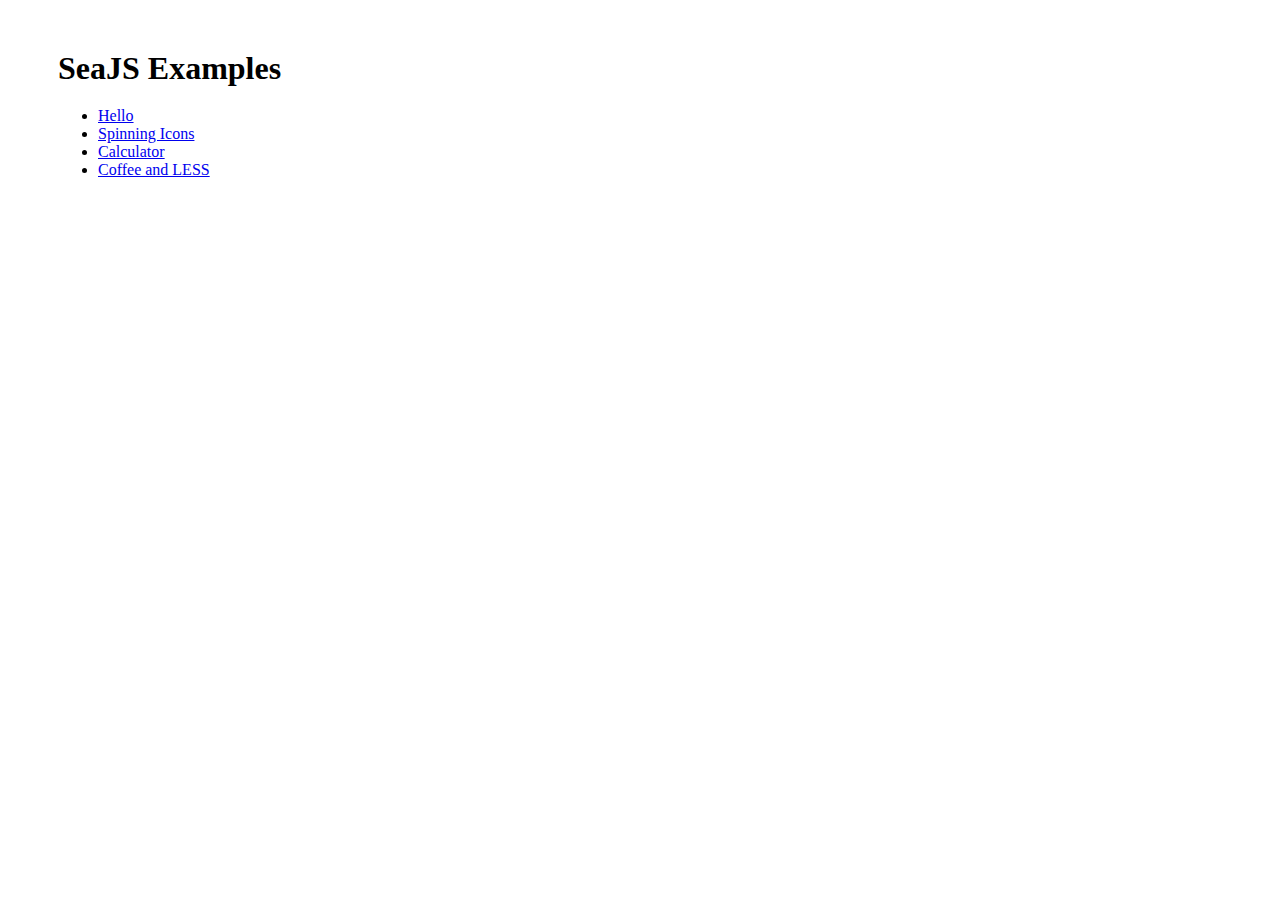
<file: hooogle-web/src/main/webapp/seajs/seajs-1.2.1/docs/examples/index.html>
<!doctype html>
<html>
<head>
<meta charset="utf-8">
<title>Examples</title>
<style>
  #page {
    margin: 50px;
  }
  h1 {
    margin-bottom: 20px;
  }
</style>
</head>
<body>
<div id="page">

  <h1>SeaJS Examples</h1>

  <ul>
    <li><a href="hello/">Hello</a></li>
    <li><a href="spinning-icons/">Spinning Icons</a></li>
    <li><a href="calculator/">Calculator</a></li>
    <li><a href="coffee-and-less/">Coffee and LESS</a></li>
  </ul>

</div>
</body>
</html>
</file>
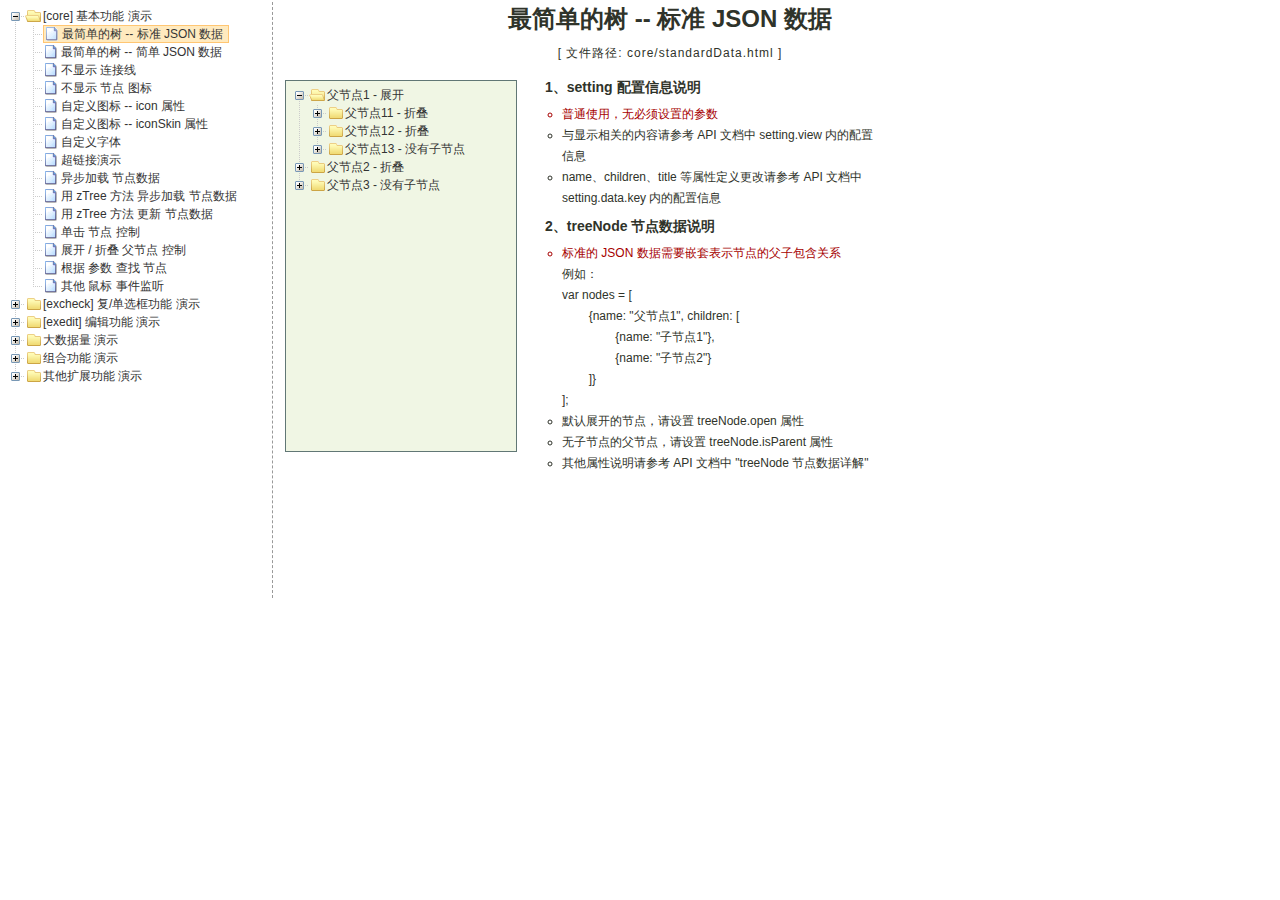
<file: hooogle-web/src/main/webapp/ztree/JQuery zTree v3.4/demo/cn/index.html>
<!DOCTYPE HTML PUBLIC "-//W3C//DTD HTML 4.01//EN" "http://www.w3.org/TR/html4/strict.dtd">
<HTML>
 <HEAD>
  <TITLE> ZTREE DEMO </TITLE>
  <meta http-equiv="content-type" content="text/html; charset=UTF-8">
  <link rel="stylesheet" href="../../css/zTreeStyle/zTreeStyle.css" type="text/css">
  <style>
	body {
	background-color: white;
	margin:0; padding:0;
	text-align: center;
	}
	div, p, table, th, td {
		list-style:none;
		margin:0; padding:0;
		color:#333; font-size:12px;
		font-family:dotum, Verdana, Arial, Helvetica, AppleGothic, sans-serif;
	}
	#testIframe {margin-left: 10px;}
  </style>
<script type="text/javascript" src="../../js/jquery-1.4.4.min.js"></script>
<script type="text/javascript" src="../../js/jquery.ztree.core-3.4.js"></script>
  <SCRIPT type="text/javascript" >
  <!--
	var zTree;
	var demoIframe;

	var setting = {
		view: {
			dblClickExpand: false,
			showLine: true,
			selectedMulti: false,
			expandSpeed: ($.browser.msie && parseInt($.browser.version)<=6)?"":"fast"
		},
		data: {
			simpleData: {
				enable:true,
				idKey: "id",
				pIdKey: "pId",
				rootPId: ""
			}
		},
		callback: {
			beforeClick: function(treeId, treeNode) {
				var zTree = $.fn.zTree.getZTreeObj("tree");
				if (treeNode.isParent) {
					zTree.expandNode(treeNode);
					return false;
				} else {
					demoIframe.attr("src",treeNode.file + ".html");
					return true;
				}
			}
		}
	};

	var zNodes =[
		{id:1, pId:0, name:"[core] 基本功能 演示", open:true},
		{id:101, pId:1, name:"最简单的树 --  标准 JSON 数据", file:"core/standardData"},
		{id:102, pId:1, name:"最简单的树 --  简单 JSON 数据", file:"core/simpleData"},
		{id:103, pId:1, name:"不显示 连接线", file:"core/noline"},
		{id:104, pId:1, name:"不显示 节点 图标", file:"core/noicon"},
		{id:105, pId:1, name:"自定义图标 --  icon 属性", file:"core/custom_icon"},
		{id:106, pId:1, name:"自定义图标 --  iconSkin 属性", file:"core/custom_iconSkin"},
		{id:107, pId:1, name:"自定义字体", file:"core/custom_font"},
		{id:115, pId:1, name:"超链接演示", file:"core/url"},
		{id:108, pId:1, name:"异步加载 节点数据", file:"core/async"},
		{id:109, pId:1, name:"用 zTree 方法 异步加载 节点数据", file:"core/async_fun"},
		{id:110, pId:1, name:"用 zTree 方法 更新 节点数据", file:"core/update_fun"},
		{id:111, pId:1, name:"单击 节点 控制", file:"core/click"},
		{id:112, pId:1, name:"展开 / 折叠 父节点 控制", file:"core/expand"},
		{id:113, pId:1, name:"根据 参数 查找 节点", file:"core/searchNodes"},
		{id:114, pId:1, name:"其他 鼠标 事件监听", file:"core/otherMouse"},

		{id:2, pId:0, name:"[excheck] 复/单选框功能 演示", open:false},
		{id:201, pId:2, name:"Checkbox 勾选操作", file:"excheck/checkbox"},
		{id:206, pId:2, name:"Checkbox nocheck 演示", file:"excheck/checkbox_nocheck"},
		{id:207, pId:2, name:"Checkbox chkDisabled 演示", file:"excheck/checkbox_chkDisabled"},
		{id:208, pId:2, name:"Checkbox halfCheck 演示", file:"excheck/checkbox_halfCheck"},
		{id:202, pId:2, name:"Checkbox 勾选统计", file:"excheck/checkbox_count"},
		{id:203, pId:2, name:"用 zTree 方法 勾选 Checkbox", file:"excheck/checkbox_fun"},
		{id:204, pId:2, name:"Radio 勾选操作", file:"excheck/radio"},
		{id:209, pId:2, name:"Radio nocheck 演示", file:"excheck/radio_nocheck"},
		{id:210, pId:2, name:"Radio chkDisabled 演示", file:"excheck/radio_chkDisabled"},
		{id:211, pId:2, name:"Radio halfCheck 演示", file:"excheck/radio_halfCheck"},
		{id:205, pId:2, name:"用 zTree 方法 勾选 Radio", file:"excheck/radio_fun"},

		{id:3, pId:0, name:"[exedit] 编辑功能 演示", open:false},
		{id:301, pId:3, name:"拖拽 节点 基本控制", file:"exedit/drag"},
		{id:302, pId:3, name:"拖拽 节点 高级控制", file:"exedit/drag_super"},
		{id:303, pId:3, name:"用 zTree 方法 移动 / 复制 节点", file:"exedit/drag_fun"},
		{id:304, pId:3, name:"基本 增 / 删 / 改 节点", file:"exedit/edit"},
		{id:305, pId:3, name:"高级 增 / 删 / 改 节点", file:"exedit/edit_super"},
		{id:306, pId:3, name:"用 zTree 方法 增 / 删 / 改 节点", file:"exedit/edit_fun"},
		{id:307, pId:3, name:"异步加载 & 编辑功能 共存", file:"exedit/async_edit"},
		{id:308, pId:3, name:"多棵树之间 的 数据交互", file:"exedit/multiTree"},

		{id:4, pId:0, name:"大数据量 演示", open:false},
		{id:401, pId:4, name:"一次性加载大数据量", file:"bigdata/common"},
		{id:402, pId:4, name:"分批异步加载大数据量", file:"bigdata/diy_async"},
		{id:403, pId:4, name:"分批异步加载大数据量", file:"bigdata/page"},

		{id:5, pId:0, name:"组合功能 演示", open:false},
		{id:501, pId:5, name:"冻结根节点", file:"super/oneroot"},
		{id:502, pId:5, name:"单击展开/折叠节点", file:"super/oneclick"},
		{id:503, pId:5, name:"保持展开单一路径", file:"super/singlepath"},
		{id:504, pId:5, name:"添加 自定义控件", file:"super/diydom"},
		{id:505, pId:5, name:"checkbox / radio 共存", file:"super/checkbox_radio"},
		{id:506, pId:5, name:"左侧菜单", file:"super/left_menu"},
		{id:513, pId:5, name:"OutLook 样式的左侧菜单", file:"super/left_menuForOutLook"},
		{id:507, pId:5, name:"下拉菜单", file:"super/select_menu"},
		{id:509, pId:5, name:"带 checkbox 的多选下拉菜单", file:"super/select_menu_checkbox"},
		{id:510, pId:5, name:"带 radio 的单选下拉菜单", file:"super/select_menu_radio"},
		{id:508, pId:5, name:"右键菜单 的 实现", file:"super/rightClickMenu"},
		{id:511, pId:5, name:"与其他 DOM 拖拽互动", file:"super/dragWithOther"},
		{id:512, pId:5, name:"异步加载模式下全部展开", file:"super/asyncForAll"},

		{id:6, pId:0, name:"其他扩展功能 演示", open:false},
		{id:601, pId:6, name:"隐藏普通节点", file:"exhide/common"},
		{id:602, pId:6, name:"配合 checkbox 的隐藏", file:"exhide/checkbox"},
		{id:603, pId:6, name:"配合 radio 的隐藏", file:"exhide/radio"}
	];

	$(document).ready(function(){
		var t = $("#tree");
		t = $.fn.zTree.init(t, setting, zNodes);
		demoIframe = $("#testIframe");
		demoIframe.bind("load", loadReady);
		var zTree = $.fn.zTree.getZTreeObj("tree");
		zTree.selectNode(zTree.getNodeByParam("id", 101));

	});

	function loadReady() {
		var bodyH = demoIframe.contents().find("body").get(0).scrollHeight,
		htmlH = demoIframe.contents().find("html").get(0).scrollHeight,
		maxH = Math.max(bodyH, htmlH), minH = Math.min(bodyH, htmlH),
		h = demoIframe.height() >= maxH ? minH:maxH ;
		if (h < 530) h = 530;
		demoIframe.height(h);
	}

  //-->
  </SCRIPT>
 </HEAD>

<BODY>
<TABLE border=0 height=600px align=left>
	<TR>
		<TD width=260px align=left valign=top style="BORDER-RIGHT: #999999 1px dashed">
			<ul id="tree" class="ztree" style="width:260px; overflow:auto;"></ul>
		</TD>
		<TD width=770px align=left valign=top><IFRAME ID="testIframe" Name="testIframe" FRAMEBORDER=0 SCROLLING=AUTO width=100%  height=600px SRC="core/standardData.html" onload="loadReady();" ></IFRAME></TD>
	</TR>
</TABLE>

</BODY>
</HTML>
</file>
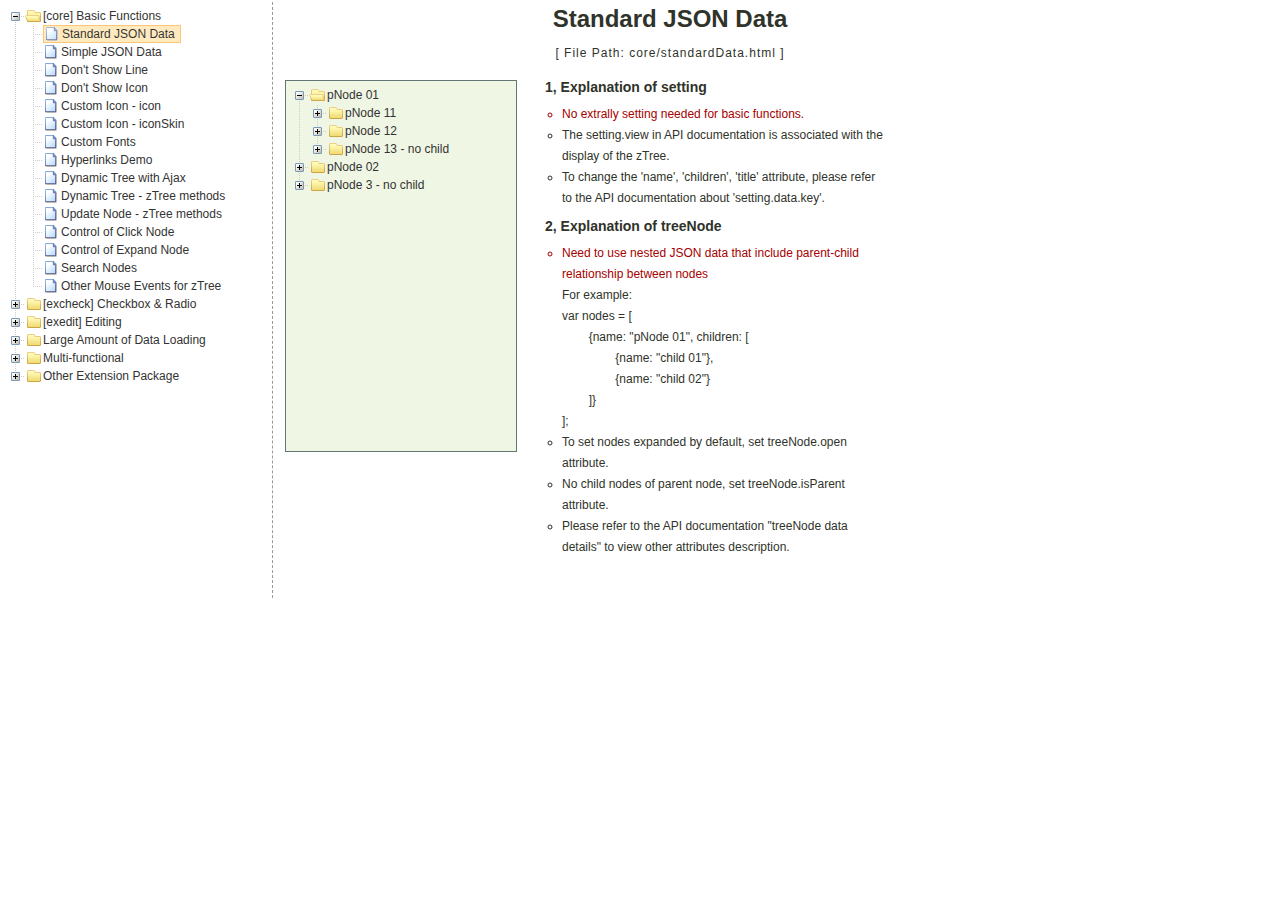
<file: hooogle-web/src/main/webapp/ztree/JQuery zTree v3.4/demo/en/index.html>
<!DOCTYPE HTML PUBLIC "-//W3C//DTD HTML 4.01//EN" "http://www.w3.org/TR/html4/strict.dtd">
<HTML>
 <HEAD>
  <TITLE> ZTREE DEMO </TITLE>
  <meta http-equiv="content-type" content="text/html; charset=UTF-8">
  <link rel="stylesheet" href="../../css/zTreeStyle/zTreeStyle.css" type="text/css">
  <style>
	body {
	background-color: white;
	margin:0; padding:0;
	text-align: center;
	}
	div, p, table, th, td {
		list-style:none; 
		margin:0; padding:0; 
		color:#333; font-size:12px; 
		font-family:dotum, Verdana, Arial, Helvetica, AppleGothic, sans-serif;
	}
	#testIframe {margin-left: 10px;}
  </style>
<script type="text/javascript" src="../../js/jquery-1.4.4.min.js"></script>
<script type="text/javascript" src="../../js/jquery.ztree.core-3.4.js"></script>
  <SCRIPT type="text/javascript" >
  <!--
	var zTree;
	var demoIframe;

	var setting = {
		view: {
			dblClickExpand: false,
			showLine: true,
			selectedMulti: false,
			expandSpeed: ($.browser.msie && parseInt($.browser.version)<=6)?"":"fast"
		},
		data: {
			simpleData: {
				enable:true,
				idKey: "id",
				pIdKey: "pId",
				rootPId: ""
			}
		},
		callback: {
			beforeClick: function(treeId, treeNode) {
				var zTree = $.fn.zTree.getZTreeObj("tree");
				if (treeNode.isParent) {
					zTree.expandNode(treeNode);
					return false;
				} else {
					demoIframe.attr("src",treeNode.file + ".html");
					return true;
				}
			}
		}
	};

	var zNodes = [
		{id:1, pId:0, name:"[core] Basic Functions", open:false},
		{id:101, pId:1, name:"Standard JSON Data", file:"core/standardData"},
		{id:102, pId:1, name:"Simple JSON Data", file:"core/simpleData"},
		{id:103, pId:1, name:"Don't Show Line", file:"core/noline"},
		{id:104, pId:1, name:"Don't Show Icon", file:"core/noicon"},
		{id:105, pId:1, name:"Custom Icon - icon", file:"core/custom_icon"},
		{id:106, pId:1, name:"Custom Icon - iconSkin", file:"core/custom_iconSkin"},
		{id:107, pId:1, name:"Custom Fonts", file:"core/custom_font"},
		{id:115, pId:1, name:"Hyperlinks Demo", file:"core/url"},
		{id:108, pId:1, name:"Dynamic Tree with Ajax", file:"core/async"},
		{id:109, pId:1, name:"Dynamic Tree - zTree methods", file:"core/async_fun"},
		{id:110, pId:1, name:"Update Node - zTree methods", file:"core/update_fun"},
		{id:111, pId:1, name:"Control of Click Node", file:"core/click"},
		{id:112, pId:1, name:"Control of Expand Node", file:"core/expand"},
		{id:113, pId:1, name:"Search Nodes", file:"core/searchNodes"},
		{id:114, pId:1, name:"Other Mouse Events for zTree", file:"core/otherMouse"},

		{id:2, pId:0, name:"[excheck] Checkbox & Radio", open:false},
		{id:201, pId:2, name:"Checkbox Operation", file:"excheck/checkbox"},
		{id:206, pId:2, name:"Checkbox nocheck Demo", file:"excheck/checkbox_nocheck"},
		{id:207, pId:2, name:"Checkbox chkDisabled Demo", file:"excheck/checkbox_chkDisabled"},
		{id:208, pId:2, name:"Checkbox halfCheck Demo", file:"excheck/checkbox_halfCheck"},
		{id:202, pId:2, name:"Statistics Checkbox is Checked", file:"excheck/checkbox_count"},
		{id:203, pId:2, name:"Checkbox - zTree methods", file:"excheck/checkbox_fun"},
		{id:204, pId:2, name:"Radio Operation", file:"excheck/radio"},
		{id:209, pId:2, name:"Radio nocheck Demo", file:"excheck/radio_nocheck"},
		{id:210, pId:2, name:"Radio chkDisabled Demo", file:"excheck/radio_chkDisabled"},
		{id:211, pId:2, name:"Radio halfCheck Demo", file:"excheck/radio_halfCheck"},
		{id:205, pId:2, name:"Radio - zTree methods", file:"excheck/radio_fun"},

		{id:3, pId:0, name:"[exedit] Editing", open:false},
		{id:301, pId:3, name:"Normal Drag Node Operation", file:"exedit/drag"},
		{id:302, pId:3, name:"Advanced Drag Node Operation", file:"exedit/drag_super"},
		{id:303, pId:3, name:"Move / Copy - zTree methods", file:"exedit/drag_fun"},
		{id:304, pId:3, name:"Basic Edit Nodes", file:"exedit/edit"},
		{id:305, pId:3, name:"Advanced Edit Nodes", file:"exedit/edit_super"},
		{id:306, pId:3, name:"Edit Nodes - zTree methods", file:"exedit/edit_fun"},
		{id:307, pId:3, name:"Editing Dynamic Tree", file:"exedit/async_edit"},
		{id:308, pId:3, name:"Multiple Trees", file:"exedit/multiTree"},

		{id:4, pId:0, name:"Large Amount of Data Loading", open:false},
		{id:401, pId:4, name:"One-time Large Data Loading", file:"bigdata/common"},
		{id:402, pId:4, name:"Loading Data in Batches", file:"bigdata/diy_async"},
		{id:403, pId:4, name:"Loading Data By Pagination", file:"bigdata/page"},

		{id:5, pId:0, name:"Multi-functional", open:false},
		{id:501, pId:5, name:"Freeze the Root Node", file:"super/oneroot"},
		{id:502, pId:5, name:"Click to Expand Node", file:"super/oneclick"},
		{id:503, pId:5, name:"Keep Single Path", file:"super/singlepath"},
		{id:504, pId:5, name:"Adding Custom DOM", file:"super/diydom"},
		{id:505, pId:5, name:"Checkbox / Radio Coexistence", file:"super/checkbox_radio"},
		{id:506, pId:5, name:"Left Menu", file:"super/left_menu"},
		{id:513, pId:5, name:"Left Menu Like OutLook Style", file:"super/left_menuForOutLook"},
		{id:507, pId:5, name:"Drop-down Menu", file:"super/select_menu"},
		{id:509, pId:5, name:"Drop-down Menu with checkbox", file:"super/select_menu_checkbox"},
		{id:510, pId:5, name:"Drop-down Menu with radio", file:"super/select_menu_radio"},
		{id:508, pId:5, name:"Right-click Menu", file:"super/rightClickMenu"},
		{id:511, pId:5, name:"Drag With Other DOMs", file:"super/dragWithOther"},
		{id:512, pId:5, name:"Expand All Nodes with Async", file:"super/asyncForAll"},

		{id:6, pId:0, name:"Other Extension Package", open:false},
		{id:601, pId:6, name:"hide ordinary node", file:"exhide/common"},
		{id:602, pId:6, name:"hide with checkbox mode", file:"exhide/checkbox"},
		{id:603, pId:6, name:"hide with radio mode", file:"exhide/radio"}
	];

	$(document).ready(function(){
		var t = $("#tree");
		t = $.fn.zTree.init(t, setting, zNodes);
		demoIframe = $("#testIframe");
		demoIframe.bind("load", loadReady);
		var zTree = $.fn.zTree.getZTreeObj("tree");
		zTree.selectNode(zTree.getNodeByParam("id", 101));
	
	});

	function loadReady() {
		var bodyH = demoIframe.contents().find("body").get(0).scrollHeight,
		htmlH = demoIframe.contents().find("html").get(0).scrollHeight,
		maxH = Math.max(bodyH, htmlH), minH = Math.min(bodyH, htmlH),
		h = demoIframe.height() >= maxH ? minH:maxH ;
		if (h < 530) h = 530;
		demoIframe.height(h);
	}

  //-->
  </SCRIPT>
 </HEAD>

<BODY>
<TABLE border=0 height=600px align=left>
	<TR>
		<TD width=260px align=left valign=top style="BORDER-RIGHT: #999999 1px dashed">
			<ul id="tree" class="ztree" style="width:260px; overflow:auto;"></ul>
		</TD>
		<TD width=770px align=left valign=top><IFRAME ID="testIframe" Name="testIframe" FRAMEBORDER=0 SCROLLING=AUTO width=100%  height=600px SRC="core/standardData.html" onload="loadReady();" ></IFRAME></TD>
	</TR>
</TABLE>

 </BODY>
</HTML>
</file>
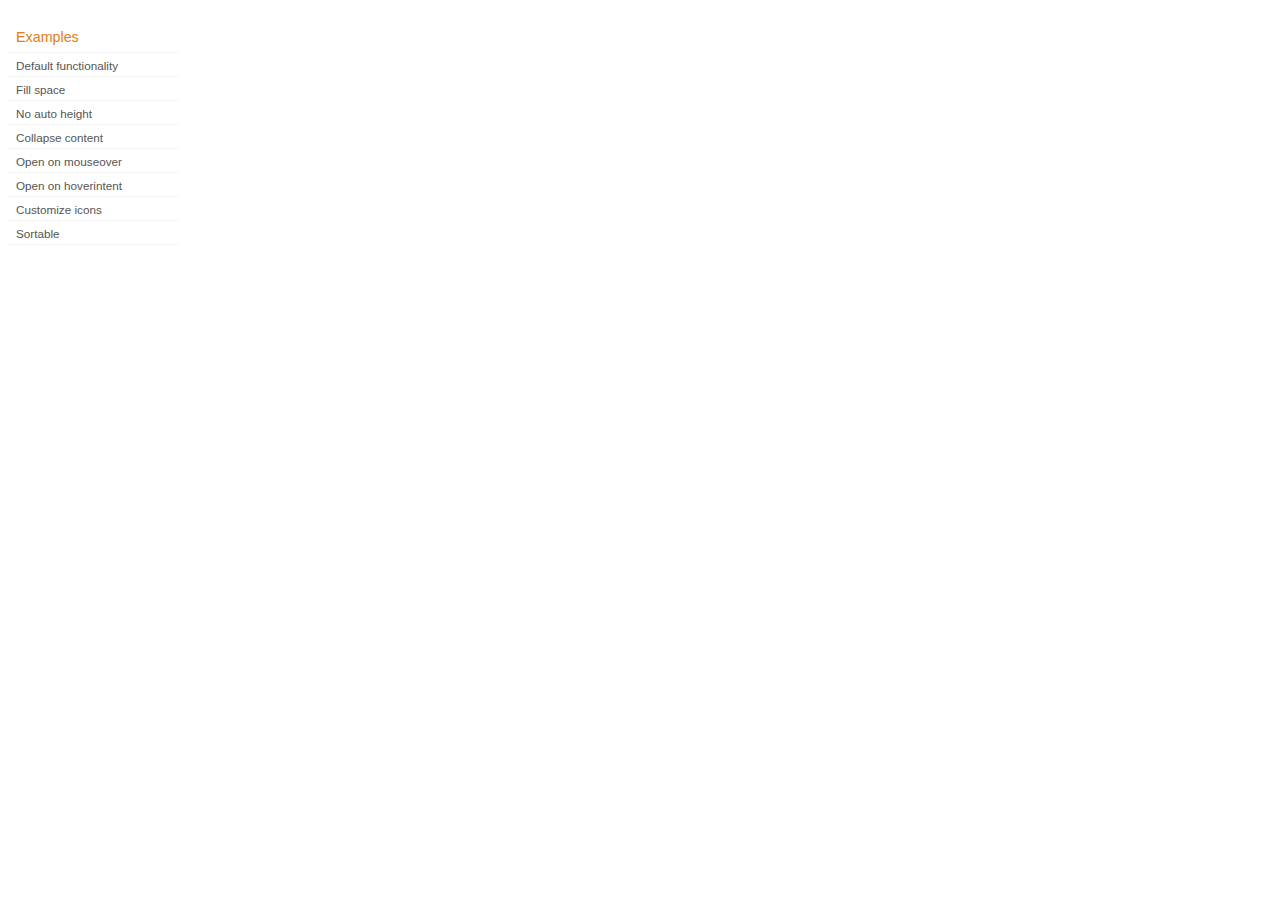
<file: hooogle-web/src/main/webapp/jqueryui/jquery-ui-1.8.23/development-bundle/demos/accordion/index.html>
<!DOCTYPE html>
<html lang="en">
<head>
	<meta charset="utf-8">
	<title>jQuery UI Accordion Demos</title>
	<link rel="stylesheet" href="../demos.css">
</head>
<body>

<div class="demos-nav">
	<h4>Examples</h4>
	<ul>
		<li class="demo-config-on"><a href="default.html">Default functionality</a></li>
		<li><a href="fillspace.html">Fill space</a></li>
		<li><a href="no-auto-height.html">No auto height</a></li>
		<li><a href="collapsible.html">Collapse content</a></li>
		<li><a href="mouseover.html">Open on mouseover</a></li>
		<li><a href="hoverintent.html">Open on hoverintent</a></li>
		<li><a href="custom-icons.html">Customize icons</a></li>
		<li><a href="sortable.html">Sortable</a></li>
	</ul>
</div>

</body>
</html>
</file>
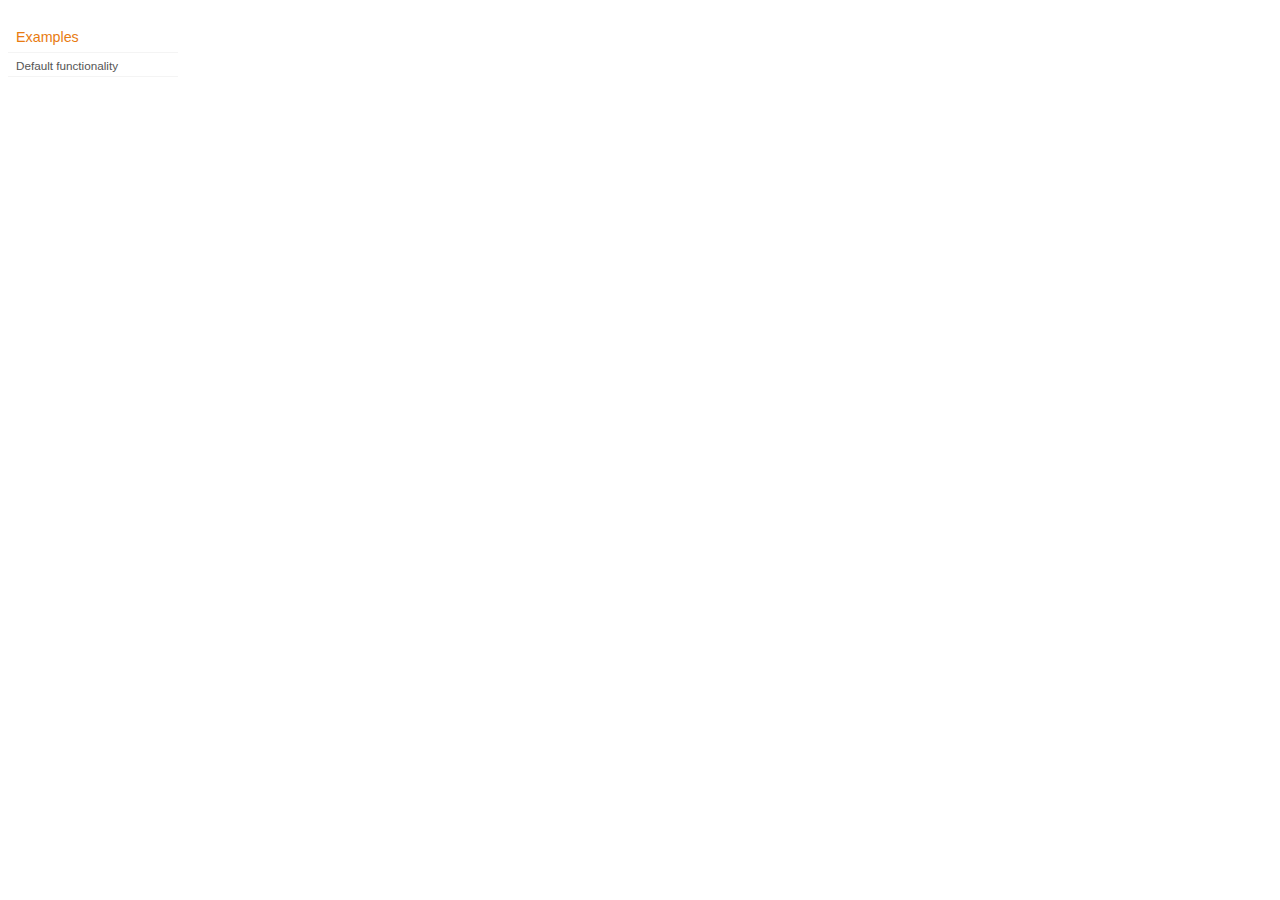
<file: hooogle-web/src/main/webapp/jqueryui/jquery-ui-1.8.23/development-bundle/demos/addClass/index.html>
<!DOCTYPE html>
<html lang="en">
<head>
	<meta charset="utf-8">
	<title>jQuery UI Effects Demos</title>
	<link rel="stylesheet" href="../demos.css">
</head>
<body>

<div class="demos-nav">
	<h4>Examples</h4>
	<ul>
		<li class="demo-config-on"><a href="default.html">Default functionality</a></li>
	</ul>
</div>

</body>
</html>
</file>
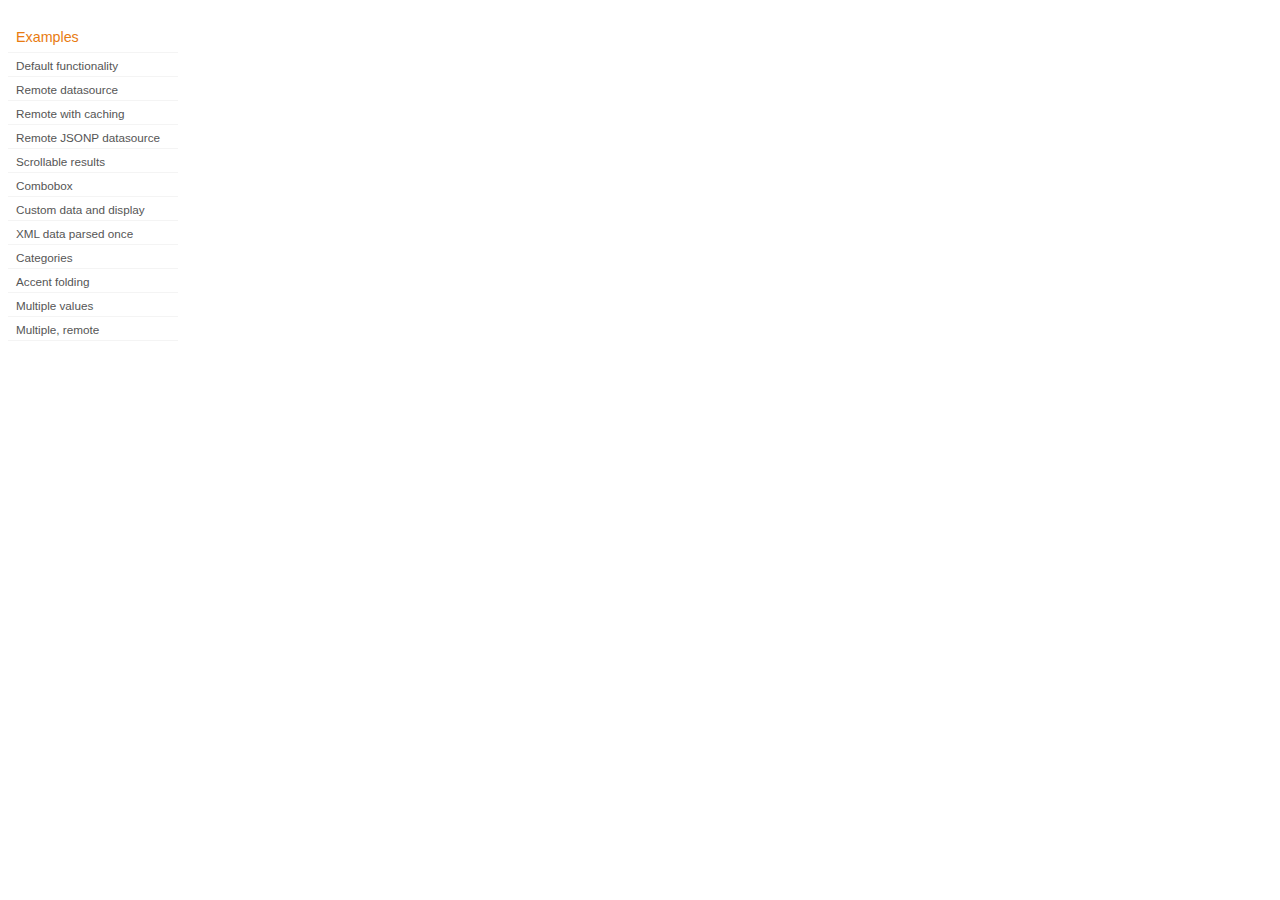
<file: hooogle-web/src/main/webapp/jqueryui/jquery-ui-1.8.23/development-bundle/demos/autocomplete/index.html>
<!DOCTYPE html>
<html lang="en">
<head>
	<meta charset="utf-8">
	<title>jQuery UI Autocomplete Demos</title>
	<link rel="stylesheet" href="../demos.css">
</head>
<body>
	<div class="demos-nav">
		<h4>Examples</h4>
		<ul>
			<li class="demo-config-on"><a href="default.html">Default functionality</a></li>
			<li><a href="remote.html">Remote datasource</a></li>
			<li><a href="remote-with-cache.html">Remote with caching</a></li>
			<li><a href="remote-jsonp.html">Remote JSONP datasource</a></li>
			<li><a href="maxheight.html">Scrollable results</a></li>
			<li><a href="combobox.html">Combobox</a></li>
			<li><a href="custom-data.html">Custom data and display</a></li>
			<li><a href="xml.html">XML data parsed once</a></li>
			<li><a href="categories.html">Categories</a></li>
			<li><a href="folding.html">Accent folding</a></li>
			<li><a href="multiple.html">Multiple values</a></li>
			<li><a href="multiple-remote.html">Multiple, remote</a></li>
		</ul>
	</div>
</body>
</html>
</file>
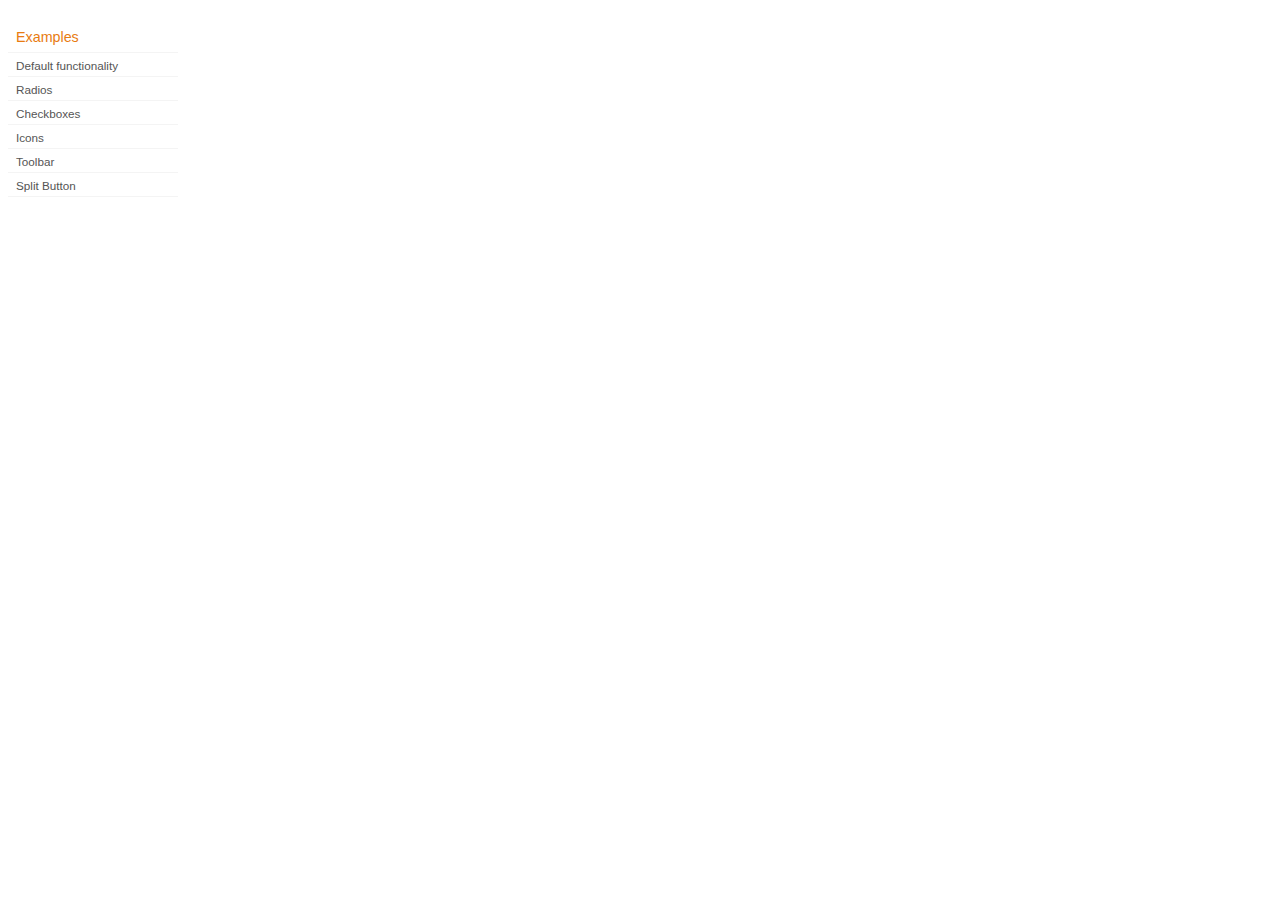
<file: hooogle-web/src/main/webapp/jqueryui/jquery-ui-1.8.23/development-bundle/demos/button/index.html>
<!DOCTYPE html>
<html lang="en">
<head>
	<meta charset="utf-8">
	<title>jQuery UI Button Demos</title>
	<link rel="stylesheet" href="../demos.css">
</head>
<body>

<div class="demos-nav">
	<h4>Examples</h4>
	<ul>
		<li class="demo-config-on"><a href="default.html">Default functionality</a></li>
		<li><a href="radio.html">Radios</a></li>
		<li><a href="checkbox.html">Checkboxes</a></li>
		<li><a href="icons.html">Icons</a></li>
		<li><a href="toolbar.html">Toolbar</a></li>
		<li><a href="splitbutton.html">Split Button</a></li>
	</ul>
</div>

</body>
</html>
</file>
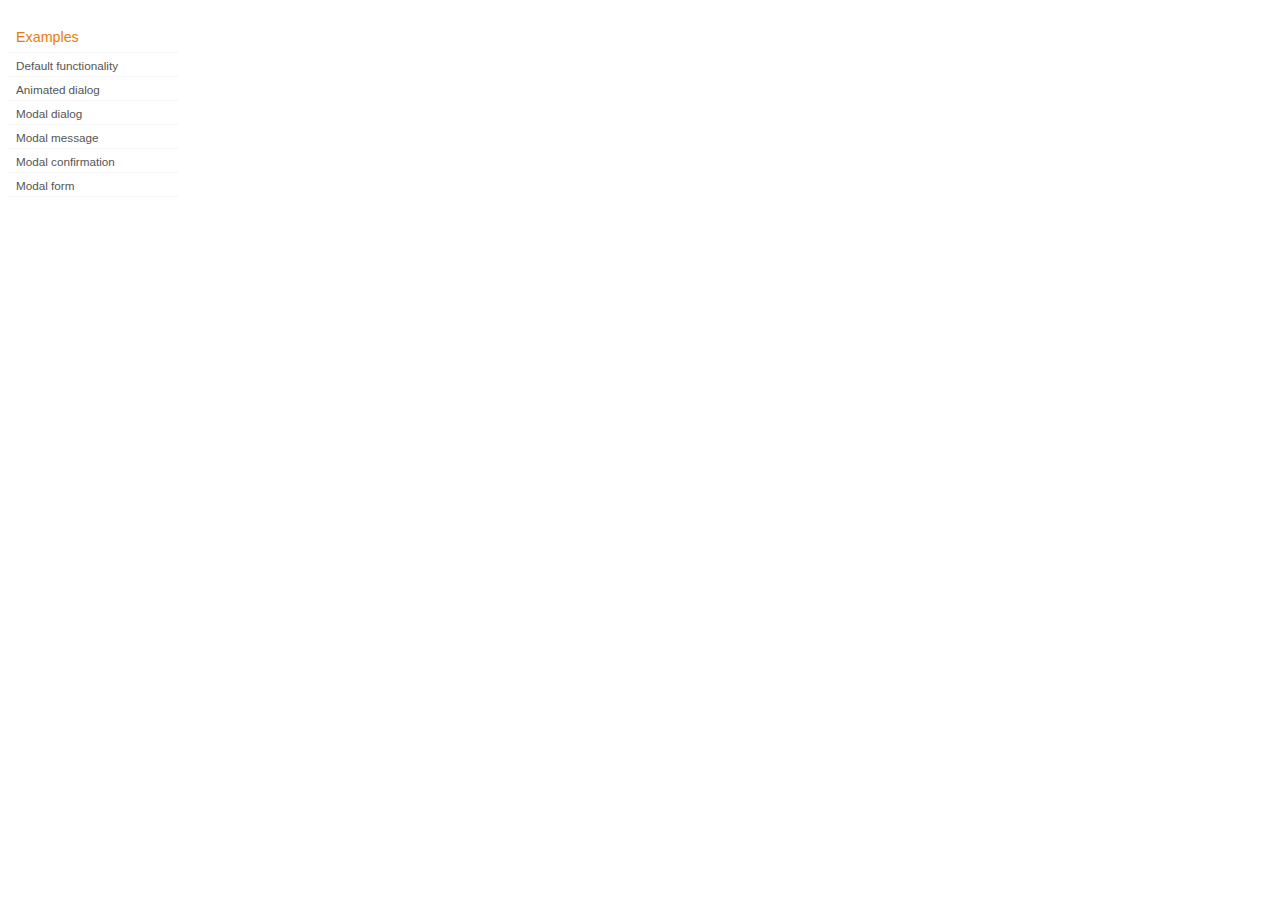
<file: hooogle-web/src/main/webapp/jqueryui/jquery-ui-1.8.23/development-bundle/demos/dialog/index.html>
<!DOCTYPE html>
<html lang="en">
<head>
	<meta charset="utf-8">
	<title>jQuery UI Dialog Demos</title>
	<link rel="stylesheet" href="../demos.css">
</head>
<body>

<div class="demos-nav">
	<h4>Examples</h4>
	<ul>
		<li class="demo-config-on"><a href="default.html">Default functionality</a></li>
		<li><a href="animated.html">Animated dialog</a></li>
		<li><a href="modal.html">Modal dialog</a></li>
		<li><a href="modal-message.html">Modal message</a></li>
		<li><a href="modal-confirmation.html">Modal confirmation</a></li>
		<li><a href="modal-form.html">Modal form</a></li>
	</ul>
</div>

</body>
</html>
</file>
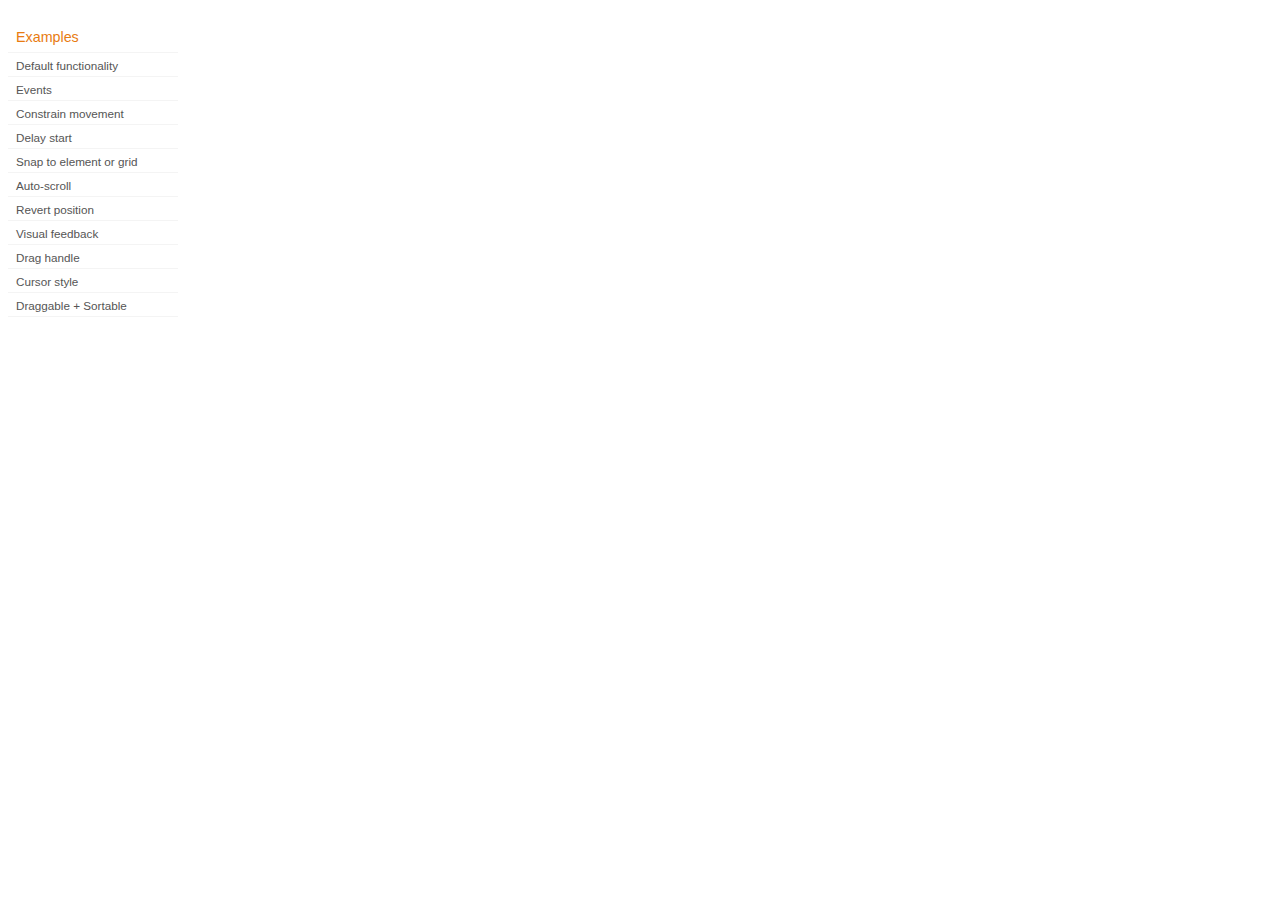
<file: hooogle-web/src/main/webapp/jqueryui/jquery-ui-1.8.23/development-bundle/demos/draggable/index.html>
<!DOCTYPE html>
<html lang="en">
<head>
	<meta charset="utf-8">
	<title>jQuery UI Draggable Demos</title>
	<link rel="stylesheet" href="../demos.css">
</head>
<body>

<div class="demos-nav">
	<h4>Examples</h4>
	<ul>
		<li class="demo-config-on"><a href="default.html">Default functionality</a></li>
		<li><a href="events.html">Events</a></li>
		<li><a href="constrain-movement.html">Constrain movement</a></li>
		<li><a href="delay-start.html">Delay start</a></li>
		<li><a href="snap-to.html">Snap to element or&#160;grid</a></li>
		<li><a href="scroll.html">Auto-scroll</a></li>
		<li><a href="revert.html">Revert position</a></li>
		<li><a href="visual-feedback.html">Visual feedback</a></li>
		<li><a href="handle.html">Drag handle</a></li>
		<li><a href="cursor-style.html">Cursor style</a></li>
		<li><a href="sortable.html">Draggable + Sortable</a></li>
	</ul>
</div>

</body>
</html>
</file>
<file: hooogle-web/src/main/webapp/seajs/seajs-1.2.1/docs/assets/home.css>
@font-face {
  font-family: 'PT Sans';
  font-style: normal;
  font-weight: 400;
  src: local('PT Sans'), local('PTSans-Regular'), url(PTSans.woff) format('woff');
}


/* basic */
html, body, div, span, h1, h2, h3, h4, img, strong, ol, ul, li {
  margin: 0;
  padding: 0;
  border: 0;
  font-size: 100%;
  vertical-align: baseline;
  background: transparent;
}

body {
  background: #F4F4F4;
  min-width: 1000px;
}

body, button, input, select, textarea {
  font: 16px/1.62 'Hiragino Sans GB', 'Helvetica Neue', Helvetica, Arial, sans-serif;
  color: #444;
  text-rendering: optimizelegibility;
}

h2 {
  color: #323A41;
  font-size: 36px;
  padding: 1em 0 5px;
  font-weight: normal;
}

h3 {
  margin: 1.2em 0 .6em 0;
  font-size: 22px;
  font-weight: normal;
}

ul, ol { list-style-position: inside; margin-left: 2em; }
ul { list-style: circle; }
a { color: #008B8B; text-decoration: none; }
a:hover { text-decoration: underline; }
.clear { clear: both; }


/* #header */
#header {
  height: 85px;
  border-top: 5px solid #323A41;
  background: -moz-linear-gradient(top, #626D76, #323A41);
  background: -webkit-gradient(linear, center top, center bottom, from(#626D76), to(#323A41));
  -ms-filter: "progid:DXImageTransform.Microsoft.gradient(GradientType=0, startColorstr=#626D76, endColorstr=#323A41)";
  background-color: #626D76;
}

#header-inner {
  width: 990px;
  margin: 0 auto;
  position: relative;
}

#logo {
  position: absolute;
  top: 20px;
  left: 0;
  padding-left: 10px;
}

#nav {
  position: absolute;
  left: 225px;
  top: 45px;
  list-style: none;
}

#nav li {
  float: left;
}

#nav li a {
  text-shadow: 1px 1px 0 #323A41;
  color: #9CA4AB;
  font-size: 18px;
  line-height: 24px;
  font-family: 'PT Sans';
  padding: 7px 13px 7px 13px;
}

#nav li a.active,
#nav li a:hover {
  color: #BCD3C4;
  text-decoration: none;
}


/* #content */
#content {
  min-height: 600px;
}

.page,
.page-active {
  margin: 0 auto;
  width: 950px;
  padding: 0 0 30px 30px;
  position: relative;
  display: none;
}

.page-active {
  display: block;
}

.page h2 {
  border-bottom: 1px solid #E0E0E0;
  box-shadow: #FFF 0 1px;
  width: 600px;
}

.words {
  margin-right: 350px;
}

.words ul {
  margin: 1em 0 1em 1em;
}

.words ul li {
  list-style: none;
  padding-left: 20px;
  background: url(images/dot.png) 0 0.66em no-repeat;
}


/* #intro */
#company-logos {
  list-style: none;
}

#company-logos li {
  float: left;
  margin: 0 5px;
}

#company-logos img {
  border: 1px solid #DEDEDE;
  opacity: .8;
}

#company-logos a:hover img {
  opacity: 1;
}

#side {
  position: absolute;
  top: 20px;
  right: 0;
  width: 300px;
}

#downloads-link {
  position: absolute;
  top: -55px;
  right: 0;
  width: 120px;
  height: 70px;
  background: url(images/download.png) no-repeat 0 90%;
}

#downloads-link a {
  display: block;
  float: right;
  width: 90px;
  height:70px;
  background: url(images/download-folder.png) no-repeat 0 0;
  position: relative;
}

#downloads-link a span {
  position: absolute;
  bottom: 8px;
  right: 20px;
  color: #B4BBC1;
  /*text-shadow: 1px 1px 0 #323A41;*/
}

#downloads-link a:hover {
  text-decoration: none;
}

#social {
  margin: 40px 0 5px;
  text-align: right;
}

#sea-pic {
  position: relative;
}

#wish {
  text-align: center;
  margin: 0;
  color: #AACFBA;
}

#hello {
  position: absolute;
  top: 50px;
  right: 20px;
  font-size: 25px;
  color: #616C75;
  opacity: .6;
  display: none;
}

#side h3 {
  border-bottom: 1px solid #E0E0E0;
  box-shadow: #FFF 0 1px;
}

#github {
  margin-top: 20px;
  display: none;
}

#github h3 {
  margin-top: 20px;
  position: relative;
}

#github h3 a {
  position: absolute;
  top: 0;
  right: 0;
  color: #CCC;
  padding-left: 20px;
  font-size: 22px;
}

#github h3 a:hover {
  text-decoration: none;
}

#github ul {
  font: 14px "PT Sans";
  list-style-type: none;
  margin: 0;
}

#github li {
  position: relative;
  padding: 6px 18px 6px 0;
  border-bottom: 1px solid #E8E8E8;
  /*box-shadow: #FFF 0 1px;*/
}

#github li .label {
  color: #999;
  text-shadow: white 0 1px;
  padding-right: 5px;
  font-size: 14px;
}

#github li .date {
  position: absolute;
  top: 8px;
  right: 0;
  color: #A4A4A4;
  text-shadow: white 0 1px;
  font-size: 12px;
}

#github li a {
  color: #444;
  -webkit-transition: color .2s ease-in;
  -moz-transition: color .2s ease-in;
  transition: color .2s ease-in;
}

#github a:hover {
  color: #008B8B;
  text-decoration: none;
}

#page-downloads p.current {
  margin-left: 38px;
}

#page-downloads h3 {
  margin-bottom: -10px;
}

#page-downloads .date {
  color: #A4A4A4;
  text-shadow: #ffffff 0 1px;
  font-size: 12px;
  margin-right: 20px;
}

#page-downloads ul li {
  list-style: none;
}

#page-downloads a {
  margin-right: 20px;
}


/* #footer */
#footer {
  background: #616C75 url(images/footer.jpg) 0 0 repeat;
  height: 91px;
}

#footer-inner {
  background: url(images/footer-top.jpg) 0 0 repeat-x;
  font-family: 'PT Sans';
  color: #9CA4AB;
  text-align: center;
  padding-top: 10px;
}

p.copyright {
  line-height: 1;
}


/* for mobile device */
@media screen and (max-width: 1200px) {
  .extra { display: none; }
}


/* for old browsers */
.extra {
  _display: none;
}


/* misc style */
pre, code {
  font-size: 14px;
  font-family: Monaco, Consolas, "Lucida Console", monospace;
  background-color: #F8F8F8;
  border: 1px solid #EAEAEA;
  border-radius: 3px;
  padding: 2px 3px 1px;
}

pre {
  line-height: 1.5438em;
  margin: -.5em 0 1.1em;
  padding: 1em 1.6em 1em 1.2em;
  vertical-align: top;
  border: 1px solid #e8e8e8;
  border-left-width: 6px;
  border-radius: 0 3px 3px 0;
}

pre.text {
  border-width: 0 0 0 6px;
  background-color: #F4F4F4;
  margin-left: 1em;
}
</file>
<file: hooogle-web/src/main/webapp/jqueryui/jquery-ui-1.8.23/development-bundle/demos/demos.css>
body {
	font-size: 62.5%;
}

table {
	font-size: 1em;
}

/* Site
   -------------------------------- */

body {
	font-family: "Trebuchet MS", "Helvetica", "Arial",  "Verdana", "sans-serif";
}

/* Layout
   -------------------------------- */

.layout-grid {
	width: 960px;
}

.layout-grid td {
	vertical-align: top;
}

.layout-grid td.left-nav {
	width: 140px;
}

.layout-grid td.normal {
	border-left: 1px solid #eee;
	padding: 20px 24px;
	font-family: "Trebuchet MS", "Helvetica", "Arial",  "Verdana", "sans-serif";
}

.layout-grid td.demos {
	background: url('/images/demos_bg.jpg') no-repeat;
	height: 337px;
	overflow: hidden;
}

/* Normal
   -------------------------------- */

.normal h3,
.normal h4 {
	margin: 0;
	font-weight: normal;
}

.normal h3 {
	padding: 0 0 9px;
	font-size: 1.8em;
}

.normal h4 {
	padding-bottom: 21px;
	border-bottom: 1px dashed #999;
	font-size: 1.2em;
	font-weight: bold;
}

.normal p {
	font-size: 1.2em;
}

/* Demos */

.demos-nav, .demos-nav dt, .demos-nav dd, .demos-nav ul, .demos-nav li {
	margin: 0;
	padding: 0
}

.demos-nav {
	float: left;
	width: 170px;
	font-size: 1.3em;
}

.demos-nav dt,
.demos-nav h4 {
	margin: 0;
	padding: 0;
	font: normal 1.1em "Trebuchet MS", "Helvetica", "Arial",  "Verdana", "sans-serif";
	color: #e87b10;
}

.demos-nav dt,
.demos-nav h4 {
	margin-top: 1.5em;
	margin-bottom: 0;
	padding-left: 8px;
	padding-bottom:5px;
	line-height: 1.2em;
	border-bottom: 1px solid #F4F4F4;
}

.demos-nav dd a,
.demos-nav li a {
	border-bottom: 1px solid #F4F4F4;
	display:block;
	padding: 4px 3px 4px 8px;
	font-size: 90%;
	text-decoration: none;
	color: #555 ;
	margin:2px 0;
	height:13px;
}

.demos-nav dd a:hover,
.demos-nav dd a:focus,
.demos-nav dd a:hover,
.demos-nav dd a:focus {
	background: #f3f3f3;
	color:#000;
	-moz-border-radius: 5px; -webkit-border-radius: 5px;
}
 .demos-nav dd a.selected {
	background: #555;
	color:#ffffff;
	-moz-border-radius: 5px; -webkit-border-radius: 5px;
}


/* new styles for demo pages, added by Filament 12.29.08
eventually we should convert the font sizes to ems -- using px for now to minimize style conflicts
*/

.normal h3.demo-header { font-size:32px; padding:0 0 5px; border-bottom:1px solid #eee; text-transform: capitalize; }
.normal h4.demo-subheader { font-size:10px; text-transform: uppercase; color:#999; padding:8px 0 3px; border:0; margin:0; }
.normal a:link,
.normal a:visited { color:#1b75bb; text-decoration:none; }
.normal a:hover,
.normal a:active { color:#0b559b; }

#demo-config { padding:20px 0 0; }

#demo-frame { float:left; width:540px; height:380px; border:1px solid #ddd; overflow: auto; position: relative; }
#demo-frame h3, #demo-frame h4 { padding: 0; font-weight: bold; font-size: 1em; }

#demo-config-menu { float:right; width:180px;  }
#demo-config-menu h4 { font-size:13px; color:#666; font-weight:normal; border:0; padding-left:18px; }

#demo-config-menu ul { list-style: none; padding: 0; margin: 0; }

#demo-config-menu li { font-size:12px; padding:0 0 0 10px; margin:3px 0; zoom: 1; }

#demo-config-menu li a:link,
#demo-config-menu li a:visited { display:block; padding:1px 8px 4px; border-bottom:1px dotted #b3b3b3; }
* html #demo-config-menu li a:link,
* html #demo-config-menu li a:visited { padding:1px 8px 2px; }
#demo-config-menu li a:hover,
#demo-config-menu li a:active { background-color:#f6f6f6; }

#demo-config-menu li.demo-config-on { background: url(images/demo-config-on-tile.gif) repeat-x left center; }

#demo-config-menu li.demo-config-on a:link,
#demo-config-menu li.demo-config-on a:visited,
#demo-config-menu li.demo-config-on a:hover,
#demo-config-menu li.demo-config-on a:active { background: url(images/demo-config-on.gif) no-repeat left; padding-left:18px; color:#fff; border:0; margin-left:-10px; margin-top: 0px; margin-bottom: 0px; }

#demo-source, #demo-notes {
	clear: both;
	padding: 20px 0 0;
	font-size: 1.3em;
}

#demo-notes { width:520px; color:#333; font-size: 1em; }
#demo-notes p code, .demo-description p code { padding: 0; font-weight: bold; }
#demo-source pre, #demo-source code { padding: 0; }
code, pre { padding:8px 0 8px 20px ; font-size: 1.2em; line-height:130%;  }

#demo-source a:link,
#demo-source a:visited,
#demo-source a:hover,
#demo-source a:active { font-size:12px; padding-left:13px; background-position: left center; background-repeat: no-repeat; }

#demo-source a.source-open:link,
#demo-source a.source-open:visited,
#demo-source a.source-open:hover,
#demo-source a.source-open:active { background-image: url(images/demo-spindown-open.gif); }

#demo-source a.source-closed:link,
#demo-source a.source-closed:visited,
#demo-source a.source-closed:hover,
#demo-source a.source-closed:active { background-image: url(images/demo-spindown-closed.gif); }

div.demo {
	padding:12px;
	font-family: "Trebuchet MS", "Arial", "Helvetica", "Verdana", "sans-serif";
}

div.demo h3.docs { clear:left; font-size:12px; font-weight:normal; padding:0 0 1em; margin:0; }

div.demo-description {
	clear:both;
	padding:12px;
	font-family: "Trebuchet MS", "Arial", "Helvetica", "Verdana", "sans-serif";
	font-size: 1.3em;
	line-height: 1.4em;
}

.ui-draggable, .ui-droppable {
	background-position: top left;
}

.left-nav .demos-nav {
	padding-right: 10px;
}

#demo-link { font-size:11px;  padding-top: 6px; clear: both; overflow: hidden; }
#demo-link a span.ui-icon { float:left; margin-right:3px; }

/* Component containers
----------------------------------*/
#widget-docs .ui-widget { font-family: Trebuchet MS,Verdana,Arial,sans-serif; font-size: 1em; }
#widget-docs .ui-widget input, #widget-docs .ui-widget select, #widget-docs .ui-widget textarea, #widget-docs .ui-widget button { font-family: Trebuchet MS,Verdana,Arial,sans-serif; font-size: 1em; }
#widget-docs .ui-widget-header { border: 1px solid #ffffff; background: #464646 url(images/464646_40x100_textures_01_flat_100.png) 50% 50% repeat-x; color: #ffffff; font-weight: bold; }
#widget-docs .ui-widget-header a { color: #ffffff; }
#widget-docs .ui-widget-content { border: 1px solid #ffffff; background: #ffffff url(images/ffffff_40x100_textures_01_flat_75.png) 50% 50% repeat-x; color: #222222; }
#widget-docs .ui-widget-content a { color: #222222; }

/* Interaction states
----------------------------------*/
#widget-docs .ui-state-default, #widget-docs .ui-widget-content #widget-docs .ui-state-default { border: 1px solid #666666; background: #555555 url(images/555555_40x100_textures_03_highlight_soft_75.png) 50% 50% repeat-x; font-weight: normal; color: #ffffff; outline: none; }
#widget-docs .ui-state-default a { color: #ffffff; text-decoration: none; outline: none; }
#widget-docs .ui-state-hover, #widget-docs .ui-widget-content #widget-docs .ui-state-hover, #widget-docs .ui-state-focus, #widget-docs .ui-widget-content #widget-docs .ui-state-focus { border: 1px solid #666666; background: #444444 url(images/444444_40x100_textures_03_highlight_soft_60.png) 50% 50% repeat-x; font-weight: normal; color: #ffffff; outline: none; }
#widget-docs .ui-state-hover a { color: #ffffff; text-decoration: none; outline: none; }
#widget-docs .ui-state-active, #widget-docs .ui-widget-content #widget-docs .ui-state-active { border: 1px solid #666666; background: #ffffff url(images/ffffff_40x100_textures_01_flat_65.png) 50% 50% repeat-x; font-weight: normal; color: #F6921E; outline: none; }
#widget-docs .ui-state-active a { color: #F6921E; outline: none; text-decoration: none; }

/* Interaction Cues
----------------------------------*/
#widget-docs .ui-state-highlight, #widget-docs .ui-widget-content #widget-docs .ui-state-highlight {border: 1px solid #fcefa1; background: #fbf9ee url(images/fbf9ee_40x100_textures_02_glass_55.png) 50% 50% repeat-x; color: #363636; }
#widget-docs .ui-state-error, #widget-docs .ui-widget-content #widget-docs .ui-state-error {border: 1px solid #cd0a0a; background: #fef1ec url(images/fef1ec_40x100_textures_05_inset_soft_95.png) 50% bottom repeat-x; color: #cd0a0a; }
#widget-docs .ui-state-error-text, #widget-docs .ui-widget-content #widget-docs .ui-state-error-text { color: #cd0a0a; }
#widget-docs .ui-state-disabled, #widget-docs .ui-widget-content #widget-docs .ui-state-disabled { opacity: .35; filter:Alpha(Opacity=35); background-image: none; }
#widget-docs .ui-priority-primary, #widget-docs .ui-widget-content #widget-docs .ui-priority-primary { font-weight: bold; }
#widget-docs .ui-priority-secondary, #widget-docs .ui-widget-content #widget-docs .ui-priority-secondary { opacity: .7; filter:Alpha(Opacity=70); font-weight: normal; }

/* Icons
----------------------------------*/

/* states and images */
#demo-frame-wrapper .ui-icon, #widget-docs .ui-icon { width: 16px; height: 16px; background-image: url(images/222222_256x240_icons_icons.png); }
#widget-docs .ui-widget-content .ui-icon {background-image: url(images/222222_256x240_icons_icons.png); }
#widget-docs .ui-widget-header .ui-icon {background-image: url(images/222222_256x240_icons_icons.png); }
#widget-docs .ui-state-default .ui-icon { background-image: url(images/888888_256x240_icons_icons.png); }
#widget-docs .ui-state-hover .ui-icon, #widget-docs .ui-state-focus .ui-icon {background-image: url(images/454545_256x240_icons_icons.png); }
#widget-docs .ui-state-active .ui-icon {background-image: url(images/454545_256x240_icons_icons.png); }
#widget-docs .ui-state-highlight .ui-icon {background-image: url(images/2e83ff_256x240_icons_icons.png); }
#widget-docs .ui-state-error .ui-icon, #widget-docs .ui-state-error-text .ui-icon {background-image: url(images/cd0a0a_256x240_icons_icons.png); }


/* Misc visuals
----------------------------------*/

/* Corner radius */
#widget-docs .ui-corner-tl { -moz-border-radius-topleft: 4px; -webkit-border-top-left-radius: 4px; }
#widget-docs .ui-corner-tr { -moz-border-radius-topright: 4px; -webkit-border-top-right-radius: 4px; }
#widget-docs .ui-corner-bl { -moz-border-radius-bottomleft: 4px; -webkit-border-bottom-left-radius: 4px; }
#widget-docs .ui-corner-br { -moz-border-radius-bottomright: 4px; -webkit-border-bottom-right-radius: 4px; }
#widget-docs .ui-corner-top { -moz-border-radius-topleft: 4px; -webkit-border-top-left-radius: 4px; -moz-border-radius-topright: 4px; -webkit-border-top-right-radius: 4px; }
#widget-docs .ui-corner-bottom { -moz-border-radius-bottomleft: 4px; -webkit-border-bottom-left-radius: 4px; -moz-border-radius-bottomright: 4px; -webkit-border-bottom-right-radius: 4px; }
#widget-docs .ui-corner-right {  -moz-border-radius-topright: 4px; -webkit-border-top-right-radius: 4px; -moz-border-radius-bottomright: 4px; -webkit-border-bottom-right-radius: 4px; }
#widget-docs .ui-corner-left { -moz-border-radius-topleft: 4px; -webkit-border-top-left-radius: 4px; -moz-border-radius-bottomleft: 4px; -webkit-border-bottom-left-radius: 4px; }
#widget-docs .ui-corner-all { -moz-border-radius: 4px; -webkit-border-radius: 4px; }

/* Overlays */
#widget-docs .ui-widget-overlay { background: #aaaaaa url(images/aaaaaa_40x100_textures_01_flat_0.png) 50% 50% repeat-x; opacity: .30;filter:Alpha(Opacity=30); }
#widget-docs .ui-widget-shadow { margin: -8px 0 0 -8px; padding: 8px; background: #aaaaaa url(images/aaaaaa_40x100_textures_01_flat_0.png) 50% 50% repeat-x; opacity: .30;filter:Alpha(Opacity=30); -moz-border-radius: 8px; -webkit-border-radius: 8px; }

/*
----------------------------------*/

#widget-docs { margin:20px 0 0; border: none; }

#widget-docs h2, #widget-docs h3, #widget-docs h4, #widget-docs p, #widget-docs ul, #widget-docs code { margin:0; padding:0; }
#widget-docs code { display:block; color:#444; font-size:.9em; margin:0 0 1em; }
#widget-docs code strong { color:#000; }
#widget-docs p { margin:0 3em 1.2em 0; }
#widget-docs p.intro { font-size:13px; color:#666; line-height:1.3; }
#widget-docs ul { list-style-type: none; }

#widget-docs h2 { font-size:16px; margin:1.2em 0 .5em; }
#widget-docs h3 { font-size:14px; color:#e6820E; margin:1.5em 0 .5em; }
.normal #widget-docs h4 { font-size:12px; color:#000; border:0; margin:0 0 .5em; }

#docs-overview-main { width:400px; }
#docs-overview-sidebar { float:right; width:200px; }
#docs-overview-sidebar a span { color:#666; }
#widget-docs #docs-overview-main p { margin-right:0; }
#widget-docs #docs-overview-sidebar h4 { padding-left:0; }

.docs-list-header { float:left; width:100%; margin:10px 0 0; border-bottom:1px solid #eee; }
#widget-docs .docs-list-header h2 { float:left; margin:0; }
#widget-docs .docs-list-header p { float:right; margin:5px 0; font-size:11px; }

.docs-list { float:left; width:100%; padding:0 0 10px; }
.docs-list .param-header { float:left; clear:left; width:100%; padding:8px 0; border-top:1px solid #eee; }
#widget-docs .param-header h3, #widget-docs .param-header p { margin:0; float:left; }
#widget-docs .param-header h3 { width:50%; }
#widget-docs .param-header h3 span { background: url(images/demo-spindown-closed.gif) no-repeat left; padding-left:13px; }
#widget-docs .param-open .param-header h3 span { background: url(images/demo-spindown-open.gif) no-repeat left; }
#widget-docs .param-header p { width:24%; }
#widget-docs .param-header p.param-type span { background: url(images/icon-docs-info.gif) no-repeat left; cursor:pointer; border-bottom:1px dashed #ccc; padding-left:15px; }

.param-details { padding-left:13px; }
.param-args { margin:0 0 1.5em; border-top:1px dotted #ccc;}
.param-args td { padding:3px 30px 3px 5px; border-bottom:1px dotted #ccc;  }


/* overrides for ui-tab styles */
#widget-docs ul.ui-tabs-nav { padding:0 0 0 8px; }
#widget-docs .ui-tabs-nav li { margin:5px 5px 0 0; }

#widget-docs .ui-tabs-nav li a:link,
#widget-docs .ui-tabs-nav li a:visited,
#widget-docs .ui-tabs-nav li a:hover,
#widget-docs .ui-tabs-nav li a:active { font-size:14px; padding:4px 1.2em 3px; color:#fff; }

#widget-docs .ui-tabs-nav li.ui-tabs-selected a:link,
#widget-docs .ui-tabs-nav li.ui-tabs-selected a:visited,
#widget-docs .ui-tabs-nav li.ui-tabs-selected a:hover,
#widget-docs .ui-tabs-nav li.ui-tabs-selected a:active { color:#e6820E; }

#widget-docs .ui-tabs-panel { padding:20px 9px; font-size:12px; line-height:1.4; color:#000; }

#widget-docs .ui-widget-content a:link,
#widget-docs .ui-widget-content a:visited { color:#1b75bb; text-decoration:none; }
#widget-docs .ui-widget-content a:hover,
#widget-docs .ui-widget-content a:active { color:#0b559b; }
</file>
<file: hooogle-web/src/main/webapp/ztree/JQuery zTree v3.4/css/zTreeStyle/zTreeStyle.css>
/*-------------------------------------
zTree Style

version:	3.4
author:		Hunter.z
email:		hunter.z@263.net
website:	http://code.google.com/p/jquerytree/

-------------------------------------*/

.ztree * {padding:0; margin:0; font-size:12px; font-family: Verdana, Arial, Helvetica, AppleGothic, sans-serif}
.ztree {margin:0; padding:5px; color:#333}
.ztree li{padding:0; margin:0; list-style:none; line-height:14px; text-align:left; white-space:nowrap; outline:0}
.ztree li ul{ margin:0; padding:0 0 0 18px}
.ztree li ul.line{ background:url(./img/line_conn.gif) 0 0 repeat-y;}

.ztree li a {padding:1px 3px 0 0; margin:0; cursor:pointer; height:17px; color:#333; background-color: transparent;
	text-decoration:none; vertical-align:top; display: inline-block}
.ztree li a:hover {text-decoration:underline}
.ztree li a.curSelectedNode {padding-top:0px; background-color:#FFE6B0; color:black; height:16px; border:1px #FFB951 solid; opacity:0.8;}
.ztree li a.curSelectedNode_Edit {padding-top:0px; background-color:#FFE6B0; color:black; height:16px; border:1px #FFB951 solid; opacity:0.8;}
.ztree li a.tmpTargetNode_inner {padding-top:0px; background-color:#316AC5; color:white; height:16px; border:1px #316AC5 solid;
	opacity:0.8; filter:alpha(opacity=80)}
.ztree li a.tmpTargetNode_prev {}
.ztree li a.tmpTargetNode_next {}
.ztree li a input.rename {height:14px; width:80px; padding:0; margin:0;
	font-size:12px; border:1px #7EC4CC solid; *border:0px}
.ztree li span {line-height:16px; margin-right:2px}
.ztree li span.button {line-height:0; margin:0; width:16px; height:16px; display: inline-block; vertical-align:middle;
	border:0 none; cursor: pointer;outline:none;
	background-color:transparent; background-repeat:no-repeat; background-attachment: scroll;
	background-image:url("./img/zTreeStandard.png"); *background-image:url("./img/zTreeStandard.gif")}

.ztree li span.button.chk {width:13px; height:13px; margin:0 3px 0 0; cursor: auto}
.ztree li span.button.chk.checkbox_false_full {background-position:0 0}
.ztree li span.button.chk.checkbox_false_full_focus {background-position:0 -14px}
.ztree li span.button.chk.checkbox_false_part {background-position:0 -28px}
.ztree li span.button.chk.checkbox_false_part_focus {background-position:0 -42px}
.ztree li span.button.chk.checkbox_false_disable {background-position:0 -56px}
.ztree li span.button.chk.checkbox_true_full {background-position:-14px 0}
.ztree li span.button.chk.checkbox_true_full_focus {background-position:-14px -14px}
.ztree li span.button.chk.checkbox_true_part {background-position:-14px -28px}
.ztree li span.button.chk.checkbox_true_part_focus {background-position:-14px -42px}
.ztree li span.button.chk.checkbox_true_disable {background-position:-14px -56px}
.ztree li span.button.chk.radio_false_full {background-position:-28px 0}
.ztree li span.button.chk.radio_false_full_focus {background-position:-28px -14px}
.ztree li span.button.chk.radio_false_part {background-position:-28px -28px}
.ztree li span.button.chk.radio_false_part_focus {background-position:-28px -42px}
.ztree li span.button.chk.radio_false_disable {background-position:-28px -56px}
.ztree li span.button.chk.radio_true_full {background-position:-42px 0}
.ztree li span.button.chk.radio_true_full_focus {background-position:-42px -14px}
.ztree li span.button.chk.radio_true_part {background-position:-42px -28px}
.ztree li span.button.chk.radio_true_part_focus {background-position:-42px -42px}
.ztree li span.button.chk.radio_true_disable {background-position:-42px -56px}

.ztree li span.button.switch {width:18px; height:18px}
.ztree li span.button.root_open{background-position:-92px -54px}
.ztree li span.button.root_close{background-position:-74px -54px}
.ztree li span.button.roots_open{background-position:-92px 0}
.ztree li span.button.roots_close{background-position:-74px 0}
.ztree li span.button.center_open{background-position:-92px -18px}
.ztree li span.button.center_close{background-position:-74px -18px}
.ztree li span.button.bottom_open{background-position:-92px -36px}
.ztree li span.button.bottom_close{background-position:-74px -36px}
.ztree li span.button.noline_open{background-position:-92px -72px}
.ztree li span.button.noline_close{background-position:-74px -72px}
.ztree li span.button.root_docu{ background:none;}
.ztree li span.button.roots_docu{background-position:-56px 0}
.ztree li span.button.center_docu{background-position:-56px -18px}
.ztree li span.button.bottom_docu{background-position:-56px -36px}
.ztree li span.button.noline_docu{ background:none;}

.ztree li span.button.ico_open{margin-right:2px; background-position:-110px -16px; vertical-align:top; *vertical-align:middle}
.ztree li span.button.ico_close{margin-right:2px; background-position:-110px 0; vertical-align:top; *vertical-align:middle}
.ztree li span.button.ico_docu{margin-right:2px; background-position:-110px -32px; vertical-align:top; *vertical-align:middle}
.ztree li span.button.edit {margin-right:2px; background-position:-110px -48px; vertical-align:top; *vertical-align:middle}
.ztree li span.button.remove {margin-right:2px; background-position:-110px -64px; vertical-align:top; *vertical-align:middle}

.ztree li span.button.ico_loading{margin-right:2px; background:url(./img/loading.gif) no-repeat scroll 0 0 transparent; vertical-align:top; *vertical-align:middle}

ul.tmpTargetzTree {background-color:#FFE6B0; opacity:0.8; filter:alpha(opacity=80)}

span.tmpzTreeMove_arrow {width:16px; height:16px; display: inline-block; padding:0; margin:2px 0 0 1px; border:0 none; position:absolute;
	background-color:transparent; background-repeat:no-repeat; background-attachment: scroll;
	background-position:-110px -80px; background-image:url("./img/zTreeStandard.png"); *background-image:url("./img/zTreeStandard.gif")}

ul.ztree.zTreeDragUL {margin:0; padding:0; position:absolute; width:auto; height:auto;overflow:hidden; background-color:#cfcfcf; border:1px #00B83F dotted; opacity:0.8; filter:alpha(opacity=80)}
.zTreeMask {z-index:10000; background-color:#cfcfcf; opacity:0.0; filter:alpha(opacity=0); position:absolute}

/* level style*/
/*.ztree li span.button.level0 {
	display:none;
}
.ztree li ul.level0 {
	padding:0;
	background:none;
}*/
</file>
